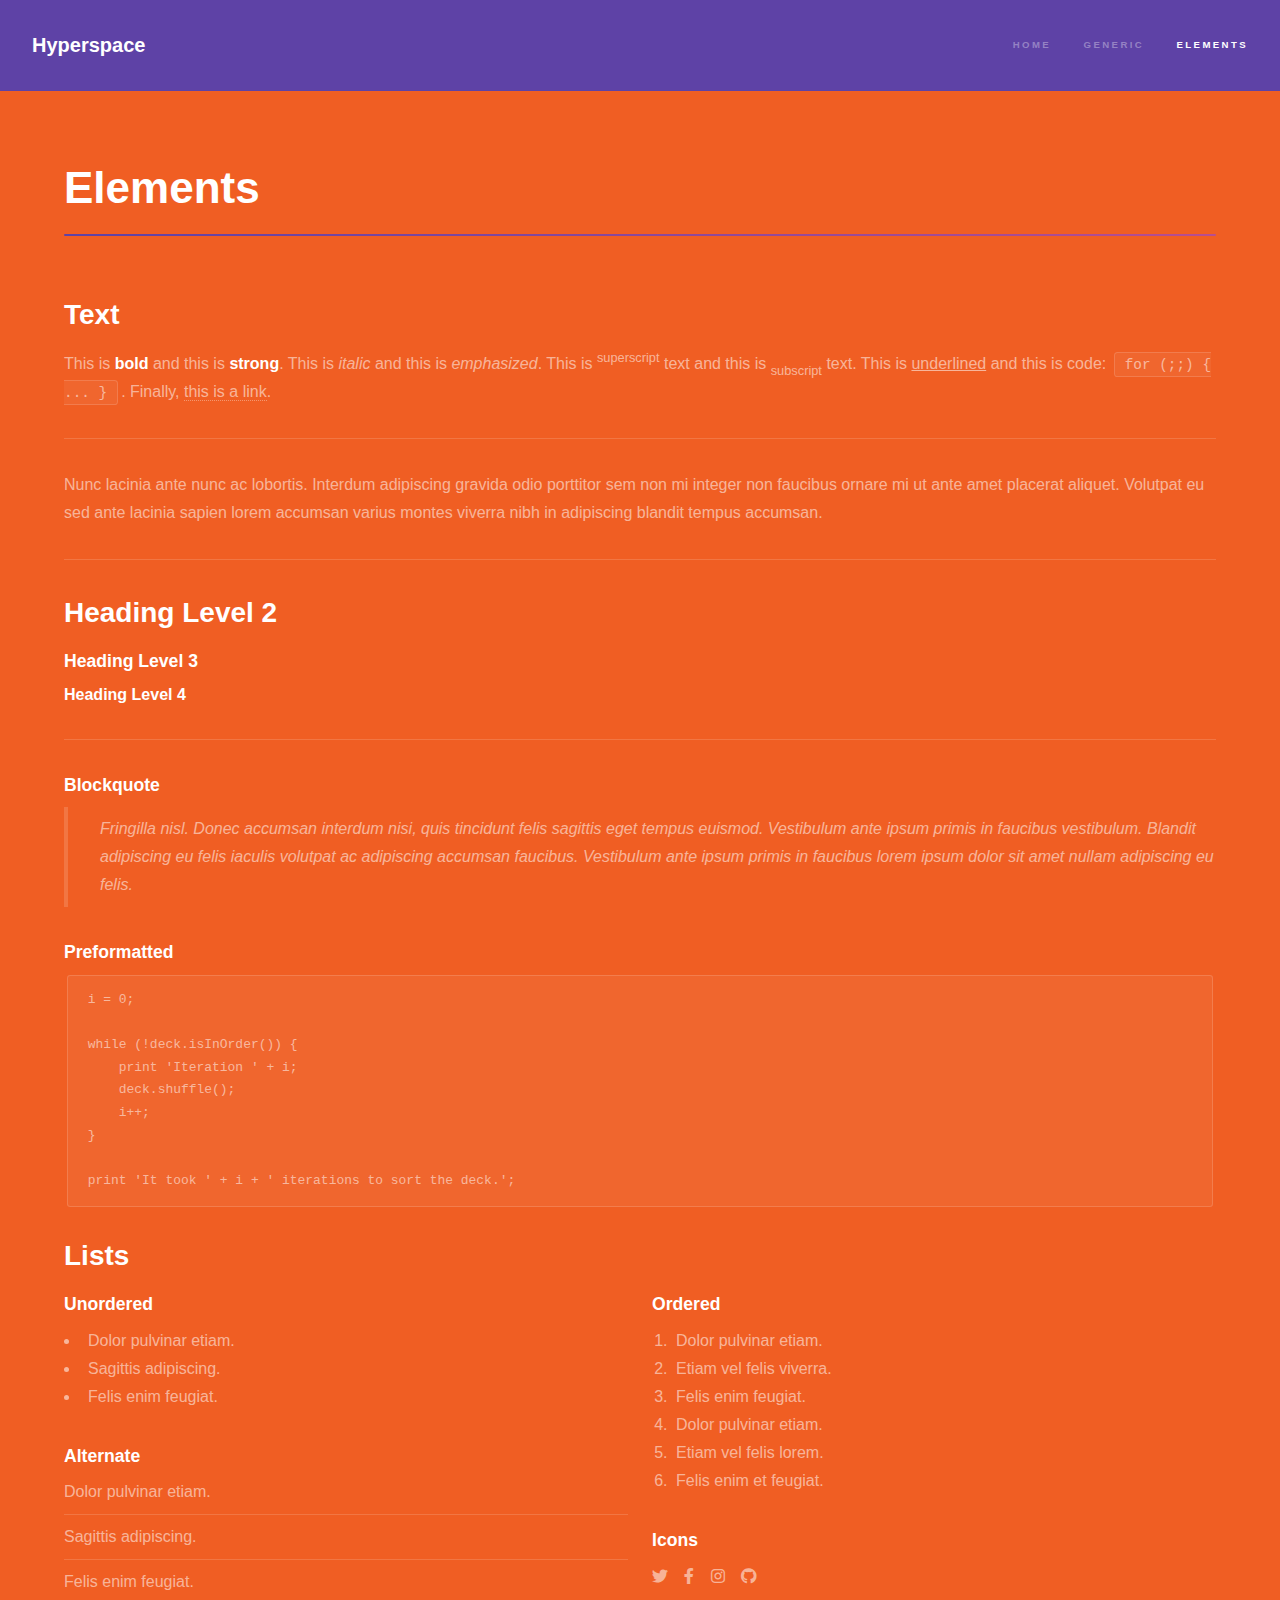
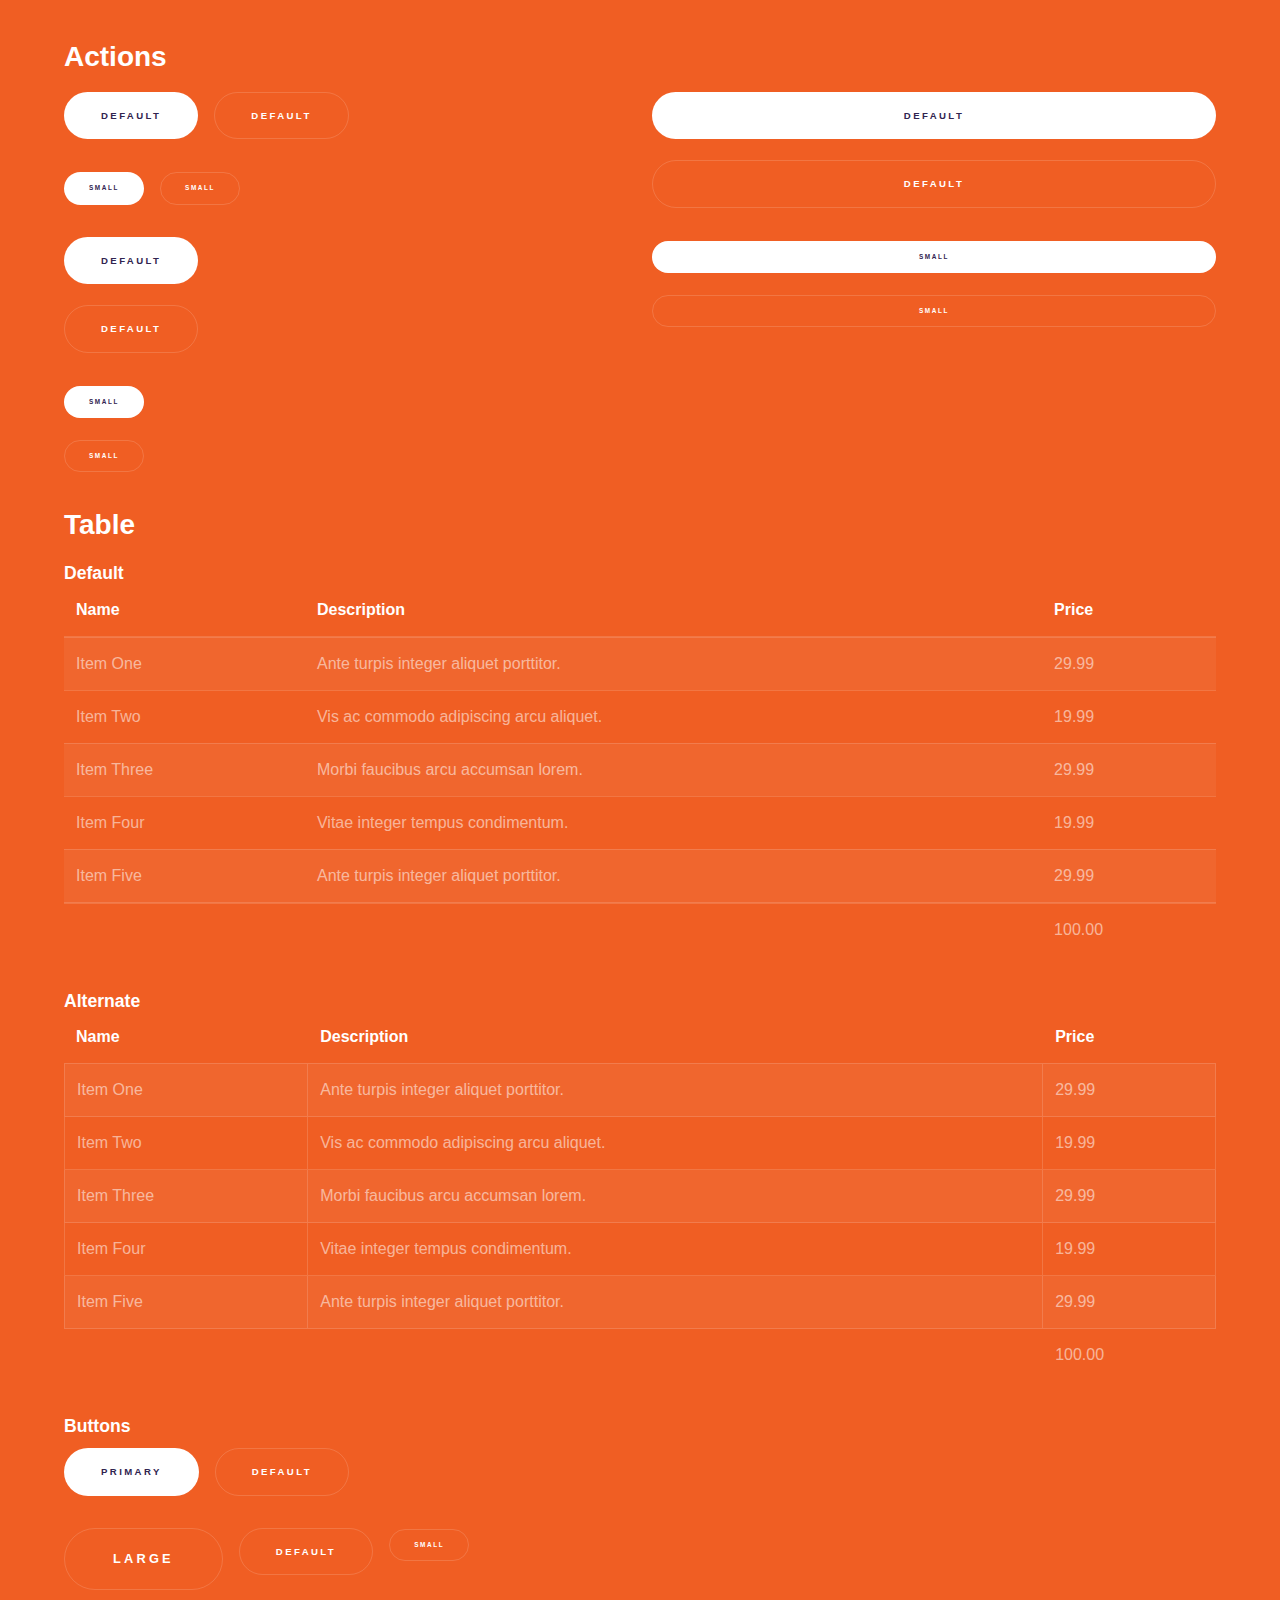
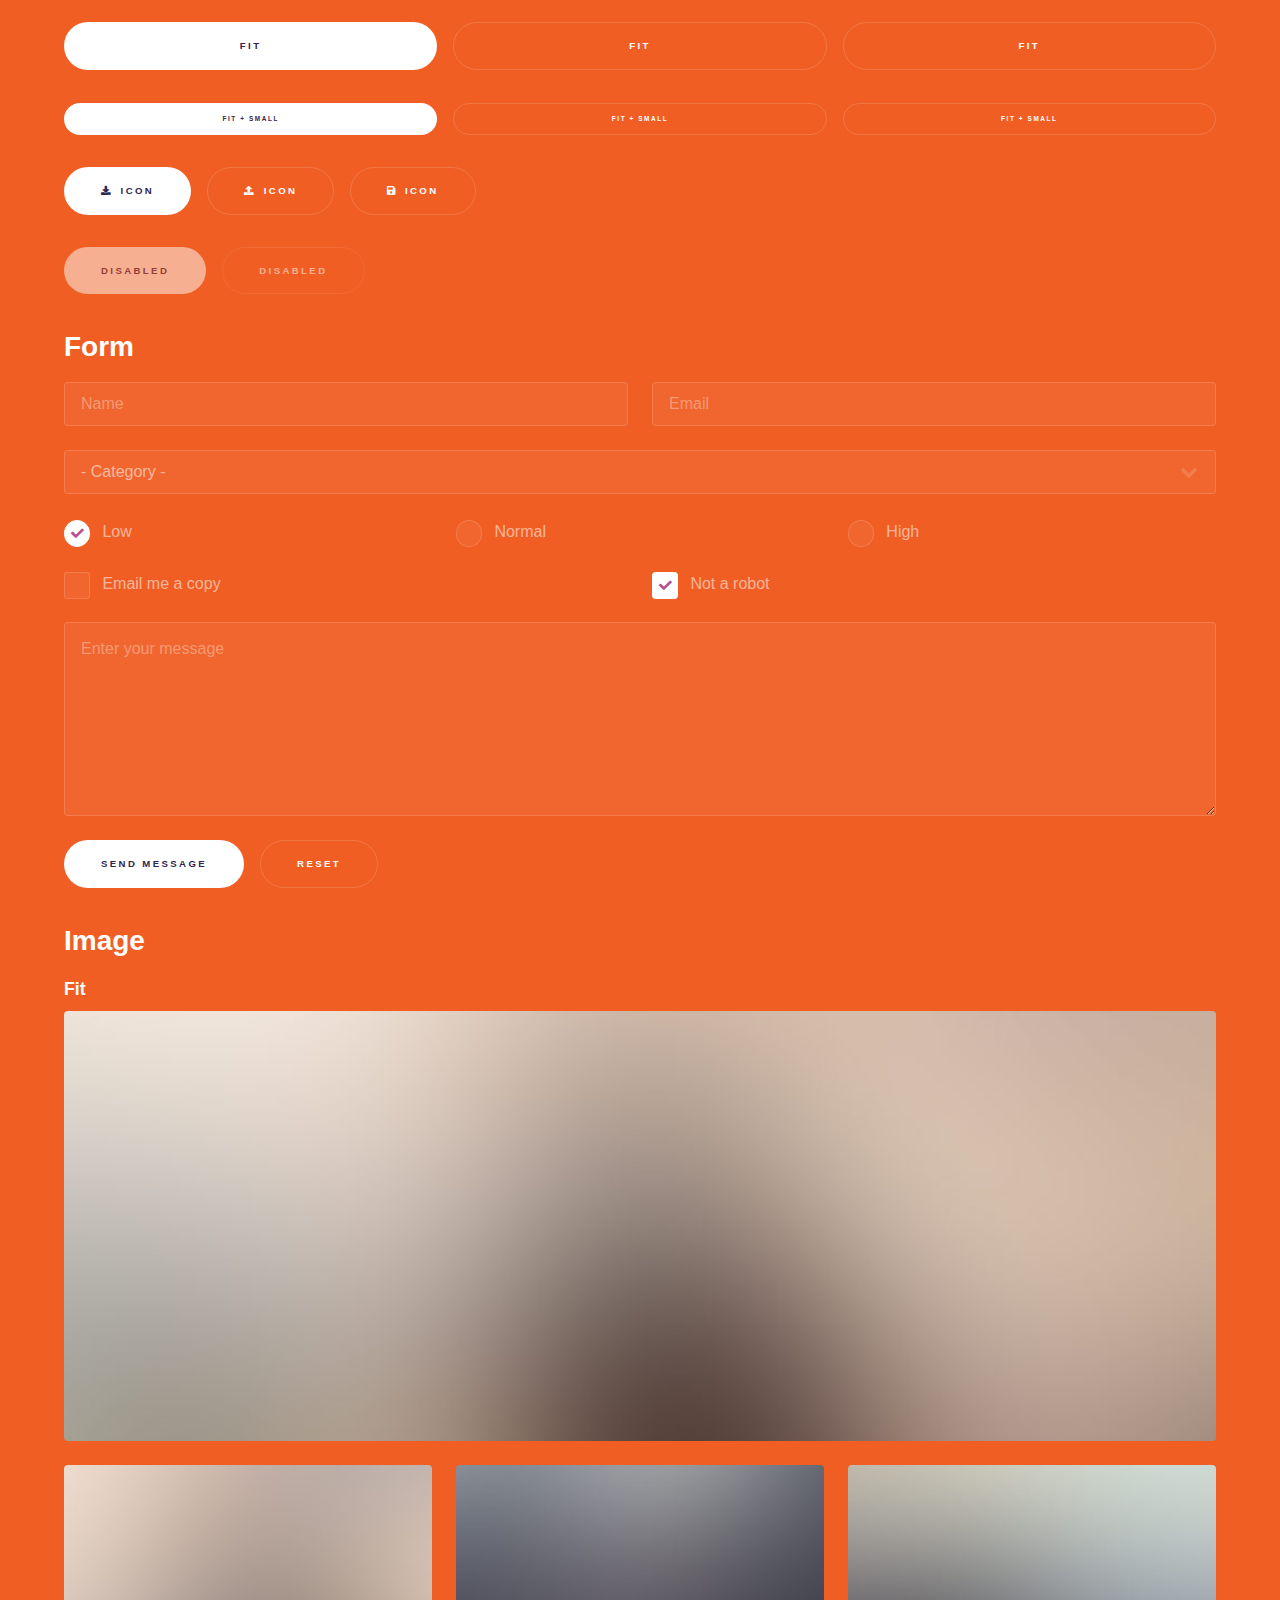
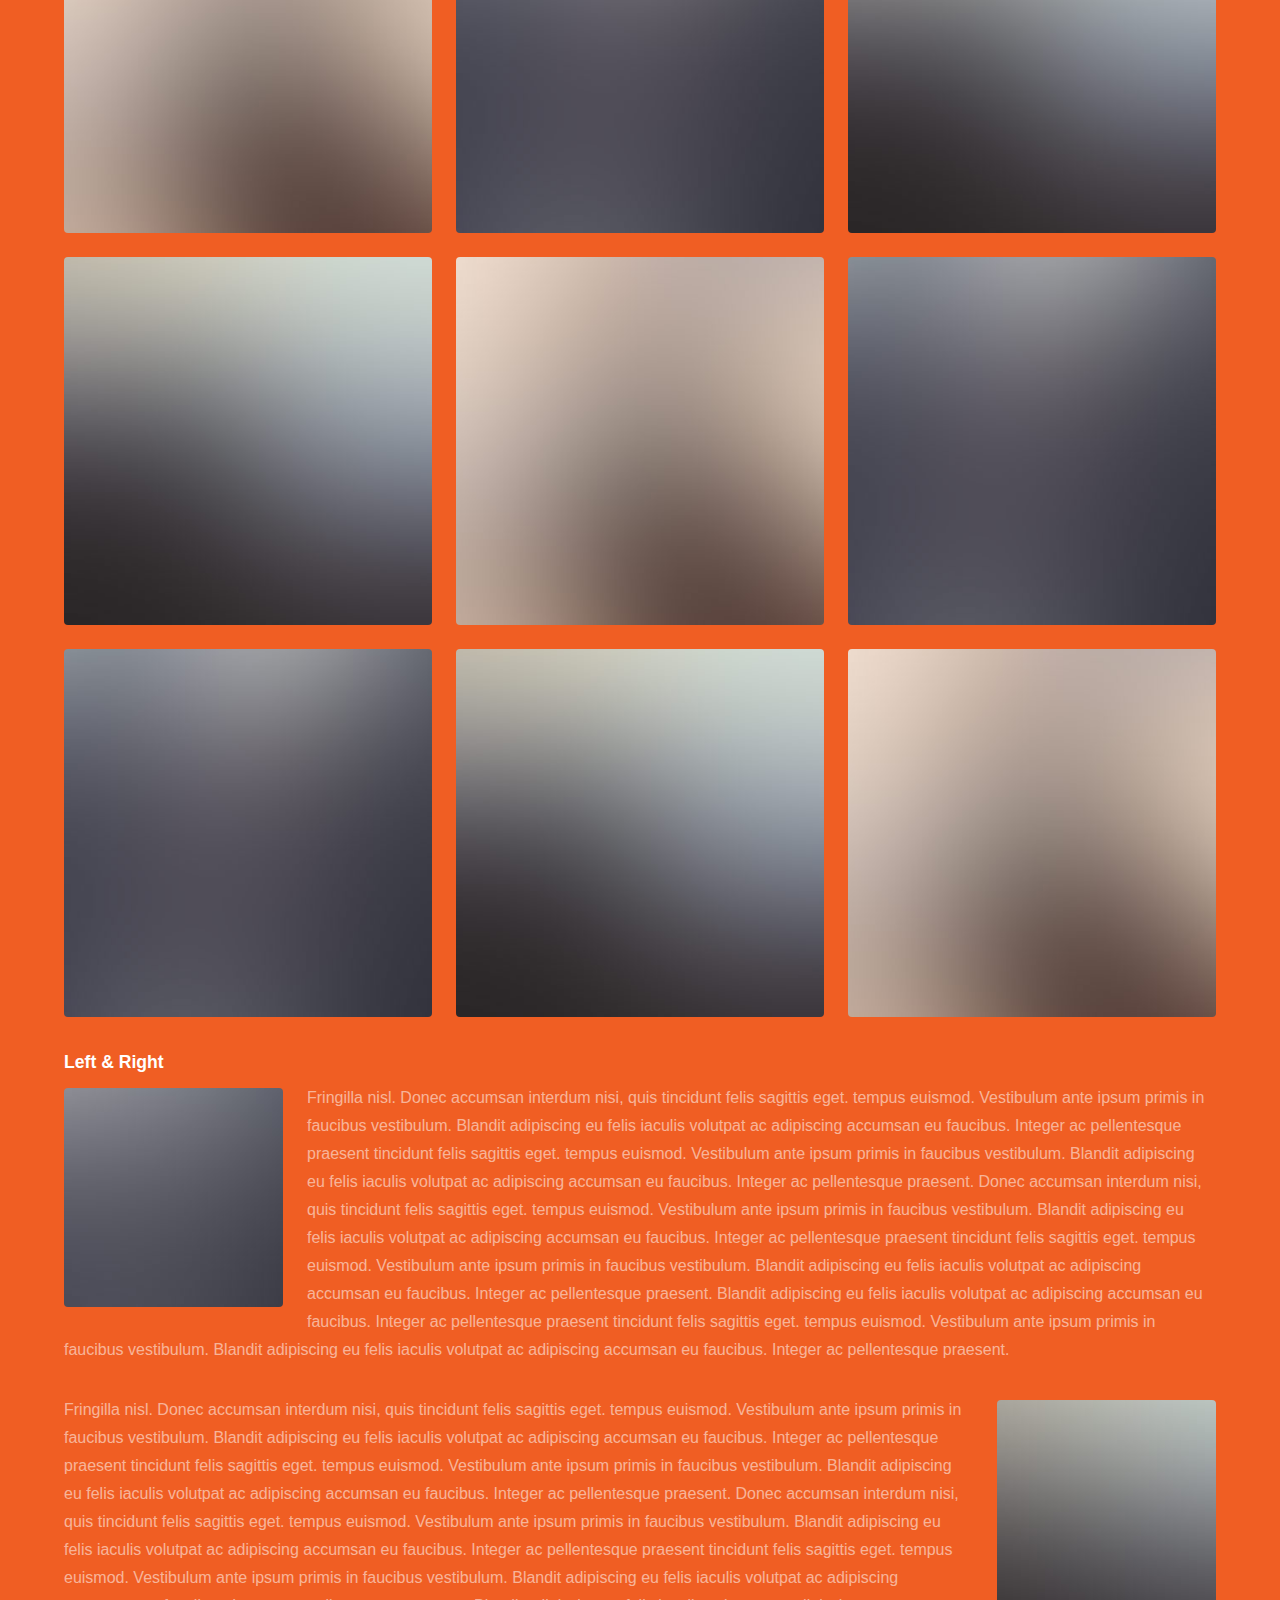
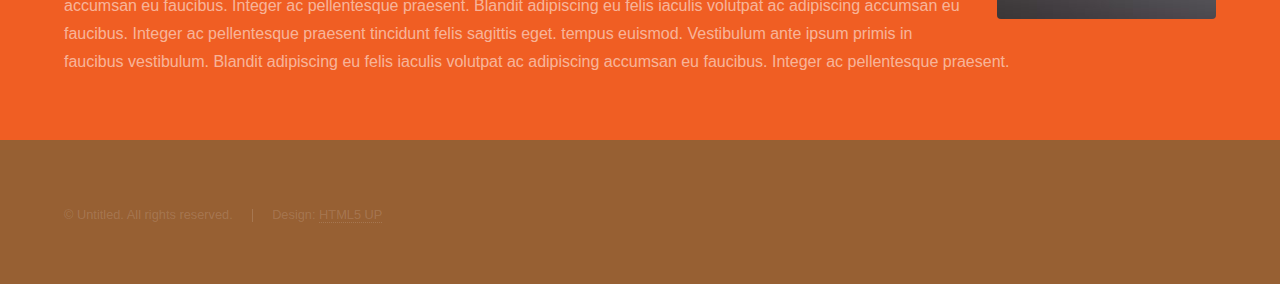
<file: html5up-hyperspace/elements.html>
<!DOCTYPE HTML>
<!--
	Hyperspace by HTML5 UP
	html5up.net | @ajlkn
	Free for personal and commercial use under the CCA 3.0 license (html5up.net/license)
-->
<html>
	<head>
		<title>Elements - Hyperspace by HTML5 UP</title>
		<meta charset="utf-8" />
		<meta name="viewport" content="width=device-width, initial-scale=1, user-scalable=no" />
		<link rel="stylesheet" href="assets/css/main.css" />
		<noscript><link rel="stylesheet" href="assets/css/noscript.css" /></noscript>
	</head>
	<body class="is-preload">

		<!-- Header -->
			<header id="header">
				<a href="index.html" class="title">Hyperspace</a>
				<nav>
					<ul>
						<li><a href="index.html">Home</a></li>
						<li><a href="generic.html">Generic</a></li>
						<li><a href="elements.html"  class="active">Elements</a></li>
					</ul>
				</nav>
			</header>

		<!-- Wrapper -->
			<div id="wrapper">

				<!-- Main -->
					<section id="main" class="wrapper">
						<div class="inner">
							<h1 class="major">Elements</h1>

							<!-- Text -->
								<section>
									<h2>Text</h2>
									<p>This is <b>bold</b> and this is <strong>strong</strong>. This is <i>italic</i> and this is <em>emphasized</em>.
									This is <sup>superscript</sup> text and this is <sub>subscript</sub> text.
									This is <u>underlined</u> and this is code: <code>for (;;) { ... }</code>. Finally, <a href="#">this is a link</a>.</p>
									<hr />
									<p>Nunc lacinia ante nunc ac lobortis. Interdum adipiscing gravida odio porttitor sem non mi integer non faucibus ornare mi ut ante amet placerat aliquet. Volutpat eu sed ante lacinia sapien lorem accumsan varius montes viverra nibh in adipiscing blandit tempus accumsan.</p>
									<hr />
									<h2>Heading Level 2</h2>
									<h3>Heading Level 3</h3>
									<h4>Heading Level 4</h4>
									<hr />
									<h3>Blockquote</h3>
									<blockquote>Fringilla nisl. Donec accumsan interdum nisi, quis tincidunt felis sagittis eget tempus euismod. Vestibulum ante ipsum primis in faucibus vestibulum. Blandit adipiscing eu felis iaculis volutpat ac adipiscing accumsan faucibus. Vestibulum ante ipsum primis in faucibus lorem ipsum dolor sit amet nullam adipiscing eu felis.</blockquote>
									<h3>Preformatted</h3>
									<pre><code>i = 0;

while (!deck.isInOrder()) {
    print 'Iteration ' + i;
    deck.shuffle();
    i++;
}

print 'It took ' + i + ' iterations to sort the deck.';</code></pre>
								</section>

							<!-- Lists -->
								<section>
									<h2>Lists</h2>
									<div class="row">
										<div class="col-6 col-12-medium">
											<h3>Unordered</h3>
											<ul>
												<li>Dolor pulvinar etiam.</li>
												<li>Sagittis adipiscing.</li>
												<li>Felis enim feugiat.</li>
											</ul>
											<h3>Alternate</h3>
											<ul class="alt">
												<li>Dolor pulvinar etiam.</li>
												<li>Sagittis adipiscing.</li>
												<li>Felis enim feugiat.</li>
											</ul>
										</div>
										<div class="col-6 col-12-medium">
											<h3>Ordered</h3>
											<ol>
												<li>Dolor pulvinar etiam.</li>
												<li>Etiam vel felis viverra.</li>
												<li>Felis enim feugiat.</li>
												<li>Dolor pulvinar etiam.</li>
												<li>Etiam vel felis lorem.</li>
												<li>Felis enim et feugiat.</li>
											</ol>
											<h3>Icons</h3>
											<ul class="icons">
												<li><a href="#" class="icon brands fa-twitter"><span class="label">Twitter</span></a></li>
												<li><a href="#" class="icon brands fa-facebook-f"><span class="label">Facebook</span></a></li>
												<li><a href="#" class="icon brands fa-instagram"><span class="label">Instagram</span></a></li>
												<li><a href="#" class="icon brands fa-github"><span class="label">Github</span></a></li>
											</ul>
										</div>
									</div>
									<h2>Actions</h2>
									<div class="row">
										<div class="col-6 col-12-medium">
											<ul class="actions">
												<li><a href="#" class="button primary">Default</a></li>
												<li><a href="#" class="button">Default</a></li>
											</ul>
											<ul class="actions small">
												<li><a href="#" class="button primary small">Small</a></li>
												<li><a href="#" class="button small">Small</a></li>
											</ul>
											<ul class="actions stacked">
												<li><a href="#" class="button primary">Default</a></li>
												<li><a href="#" class="button">Default</a></li>
											</ul>
											<ul class="actions stacked">
												<li><a href="#" class="button primary small">Small</a></li>
												<li><a href="#" class="button small">Small</a></li>
											</ul>
										</div>
										<div class="col-6 col-12-medium">
											<ul class="actions stacked">
												<li><a href="#" class="button primary fit">Default</a></li>
												<li><a href="#" class="button fit">Default</a></li>
											</ul>
											<ul class="actions stacked">
												<li><a href="#" class="button primary small fit">Small</a></li>
												<li><a href="#" class="button small fit">Small</a></li>
											</ul>
										</div>
									</div>
								</section>

							<!-- Table -->
								<section>
									<h2>Table</h2>
									<h3>Default</h3>
									<div class="table-wrapper">
										<table>
											<thead>
												<tr>
													<th>Name</th>
													<th>Description</th>
													<th>Price</th>
												</tr>
											</thead>
											<tbody>
												<tr>
													<td>Item One</td>
													<td>Ante turpis integer aliquet porttitor.</td>
													<td>29.99</td>
												</tr>
												<tr>
													<td>Item Two</td>
													<td>Vis ac commodo adipiscing arcu aliquet.</td>
													<td>19.99</td>
												</tr>
												<tr>
													<td>Item Three</td>
													<td> Morbi faucibus arcu accumsan lorem.</td>
													<td>29.99</td>
												</tr>
												<tr>
													<td>Item Four</td>
													<td>Vitae integer tempus condimentum.</td>
													<td>19.99</td>
												</tr>
												<tr>
													<td>Item Five</td>
													<td>Ante turpis integer aliquet porttitor.</td>
													<td>29.99</td>
												</tr>
											</tbody>
											<tfoot>
												<tr>
													<td colspan="2"></td>
													<td>100.00</td>
												</tr>
											</tfoot>
										</table>
									</div>

									<h3>Alternate</h3>
									<div class="table-wrapper">
										<table class="alt">
											<thead>
												<tr>
													<th>Name</th>
													<th>Description</th>
													<th>Price</th>
												</tr>
											</thead>
											<tbody>
												<tr>
													<td>Item One</td>
													<td>Ante turpis integer aliquet porttitor.</td>
													<td>29.99</td>
												</tr>
												<tr>
													<td>Item Two</td>
													<td>Vis ac commodo adipiscing arcu aliquet.</td>
													<td>19.99</td>
												</tr>
												<tr>
													<td>Item Three</td>
													<td> Morbi faucibus arcu accumsan lorem.</td>
													<td>29.99</td>
												</tr>
												<tr>
													<td>Item Four</td>
													<td>Vitae integer tempus condimentum.</td>
													<td>19.99</td>
												</tr>
												<tr>
													<td>Item Five</td>
													<td>Ante turpis integer aliquet porttitor.</td>
													<td>29.99</td>
												</tr>
											</tbody>
											<tfoot>
												<tr>
													<td colspan="2"></td>
													<td>100.00</td>
												</tr>
											</tfoot>
										</table>
									</div>
								</section>

							<!-- Buttons -->
								<section>
									<h3>Buttons</h3>
									<ul class="actions">
										<li><a href="#" class="button primary">Primary</a></li>
										<li><a href="#" class="button">Default</a></li>
									</ul>
									<ul class="actions">
										<li><a href="#" class="button large">Large</a></li>
										<li><a href="#" class="button">Default</a></li>
										<li><a href="#" class="button small">Small</a></li>
									</ul>
									<ul class="actions fit">
										<li><a href="#" class="button primary fit">Fit</a></li>
										<li><a href="#" class="button fit">Fit</a></li>
										<li><a href="#" class="button fit">Fit</a></li>
									</ul>
									<ul class="actions fit small">
										<li><a href="#" class="button primary fit small">Fit + Small</a></li>
										<li><a href="#" class="button fit small">Fit + Small</a></li>
										<li><a href="#" class="button fit small">Fit + Small</a></li>
									</ul>
									<ul class="actions">
										<li><a href="#" class="button primary icon solid fa-download">Icon</a></li>
										<li><a href="#" class="button icon solid fa-upload">Icon</a></li>
										<li><a href="#" class="button icon solid fa-save">Icon</a></li>
									</ul>
									<ul class="actions">
										<li><span class="button primary disabled">Disabled</span></li>
										<li><span class="button disabled">Disabled</span></li>
									</ul>
								</section>

							<!-- Form -->
								<section>
									<h2>Form</h2>
									<form method="post" action="#">
										<div class="row gtr-uniform">
											<div class="col-6 col-12-xsmall">
												<input type="text" name="demo-name" id="demo-name" value="" placeholder="Name" />
											</div>
											<div class="col-6 col-12-xsmall">
												<input type="email" name="demo-email" id="demo-email" value="" placeholder="Email" />
											</div>
											<div class="col-12">
												<select name="demo-category" id="demo-category">
													<option value="">- Category -</option>
													<option value="1">Manufacturing</option>
													<option value="1">Shipping</option>
													<option value="1">Administration</option>
													<option value="1">Human Resources</option>
												</select>
											</div>
											<div class="col-4 col-12-small">
												<input type="radio" id="demo-priority-low" name="demo-priority" checked>
												<label for="demo-priority-low">Low</label>
											</div>
											<div class="col-4 col-12-small">
												<input type="radio" id="demo-priority-normal" name="demo-priority">
												<label for="demo-priority-normal">Normal</label>
											</div>
											<div class="col-4 col-12-small">
												<input type="radio" id="demo-priority-high" name="demo-priority">
												<label for="demo-priority-high">High</label>
											</div>
											<div class="col-6 col-12-small">
												<input type="checkbox" id="demo-copy" name="demo-copy">
												<label for="demo-copy">Email me a copy</label>
											</div>
											<div class="col-6 col-12-small">
												<input type="checkbox" id="demo-human" name="demo-human" checked>
												<label for="demo-human">Not a robot</label>
											</div>
											<div class="col-12">
												<textarea name="demo-message" id="demo-message" placeholder="Enter your message" rows="6"></textarea>
											</div>
											<div class="col-12">
												<ul class="actions">
													<li><input type="submit" value="Send Message" class="primary" /></li>
													<li><input type="reset" value="Reset" /></li>
												</ul>
											</div>
										</div>
									</form>
								</section>

							<!-- Image -->
								<section>
									<h2>Image</h2>
									<h3>Fit</h3>
									<div class="box alt">
										<div class="row gtr-uniform">
											<div class="col-12"><span class="image fit"><img src="images/pic04.jpg" alt="" /></span></div>
											<div class="col-4"><span class="image fit"><img src="images/pic01.jpg" alt="" /></span></div>
											<div class="col-4"><span class="image fit"><img src="images/pic02.jpg" alt="" /></span></div>
											<div class="col-4"><span class="image fit"><img src="images/pic03.jpg" alt="" /></span></div>
											<div class="col-4"><span class="image fit"><img src="images/pic03.jpg" alt="" /></span></div>
											<div class="col-4"><span class="image fit"><img src="images/pic01.jpg" alt="" /></span></div>
											<div class="col-4"><span class="image fit"><img src="images/pic02.jpg" alt="" /></span></div>
											<div class="col-4"><span class="image fit"><img src="images/pic02.jpg" alt="" /></span></div>
											<div class="col-4"><span class="image fit"><img src="images/pic03.jpg" alt="" /></span></div>
											<div class="col-4"><span class="image fit"><img src="images/pic01.jpg" alt="" /></span></div>
										</div>
									</div>
									<h3>Left &amp; Right</h3>
									<p><span class="image left"><img src="images/pic05.jpg" alt="" /></span>Fringilla nisl. Donec accumsan interdum nisi, quis tincidunt felis sagittis eget. tempus euismod. Vestibulum ante ipsum primis in faucibus vestibulum. Blandit adipiscing eu felis iaculis volutpat ac adipiscing accumsan eu faucibus. Integer ac pellentesque praesent tincidunt felis sagittis eget. tempus euismod. Vestibulum ante ipsum primis in faucibus vestibulum. Blandit adipiscing eu felis iaculis volutpat ac adipiscing accumsan eu faucibus. Integer ac pellentesque praesent. Donec accumsan interdum nisi, quis tincidunt felis sagittis eget. tempus euismod. Vestibulum ante ipsum primis in faucibus vestibulum. Blandit adipiscing eu felis iaculis volutpat ac adipiscing accumsan eu faucibus. Integer ac pellentesque praesent tincidunt felis sagittis eget. tempus euismod. Vestibulum ante ipsum primis in faucibus vestibulum. Blandit adipiscing eu felis iaculis volutpat ac adipiscing accumsan eu faucibus. Integer ac pellentesque praesent. Blandit adipiscing eu felis iaculis volutpat ac adipiscing accumsan eu faucibus. Integer ac pellentesque praesent tincidunt felis sagittis eget. tempus euismod. Vestibulum ante ipsum primis in faucibus vestibulum. Blandit adipiscing eu felis iaculis volutpat ac adipiscing accumsan eu faucibus. Integer ac pellentesque praesent.</p>
									<p><span class="image right"><img src="images/pic06.jpg" alt="" /></span>Fringilla nisl. Donec accumsan interdum nisi, quis tincidunt felis sagittis eget. tempus euismod. Vestibulum ante ipsum primis in faucibus vestibulum. Blandit adipiscing eu felis iaculis volutpat ac adipiscing accumsan eu faucibus. Integer ac pellentesque praesent tincidunt felis sagittis eget. tempus euismod. Vestibulum ante ipsum primis in faucibus vestibulum. Blandit adipiscing eu felis iaculis volutpat ac adipiscing accumsan eu faucibus. Integer ac pellentesque praesent. Donec accumsan interdum nisi, quis tincidunt felis sagittis eget. tempus euismod. Vestibulum ante ipsum primis in faucibus vestibulum. Blandit adipiscing eu felis iaculis volutpat ac adipiscing accumsan eu faucibus. Integer ac pellentesque praesent tincidunt felis sagittis eget. tempus euismod. Vestibulum ante ipsum primis in faucibus vestibulum. Blandit adipiscing eu felis iaculis volutpat ac adipiscing accumsan eu faucibus. Integer ac pellentesque praesent. Blandit adipiscing eu felis iaculis volutpat ac adipiscing accumsan eu faucibus. Integer ac pellentesque praesent tincidunt felis sagittis eget. tempus euismod. Vestibulum ante ipsum primis in faucibus vestibulum. Blandit adipiscing eu felis iaculis volutpat ac adipiscing accumsan eu faucibus. Integer ac pellentesque praesent.</p>
								</section>

						</div>
					</section>

			</div>

		<!-- Footer -->
			<footer id="footer" class="wrapper alt">
				<div class="inner">
					<ul class="menu">
						<li>&copy; Untitled. All rights reserved.</li><li>Design: <a href="http://html5up.net">HTML5 UP</a></li>
					</ul>
				</div>
			</footer>

		<!-- Scripts -->
			<script src="assets/js/jquery.min.js"></script>
			<script src="assets/js/jquery.scrollex.min.js"></script>
			<script src="assets/js/jquery.scrolly.min.js"></script>
			<script src="assets/js/browser.min.js"></script>
			<script src="assets/js/breakpoints.min.js"></script>
			<script src="assets/js/util.js"></script>
			<script src="assets/js/main.js"></script>

	</body>
</html>
</file>
<file: html5up-hyperspace/assets/css/noscript.css>
/*
	Hyperspace by HTML5 UP
	html5up.net | @ajlkn
	Free for personal and commercial use under the CCA 3.0 license (html5up.net/license)
*/

/* Spotlights */

	.spotlights > section > .image:before {
		opacity: 0 !important;
	}

	.spotlights > section > .content > .inner {
		-moz-transform: none !important;
		-webkit-transform: none !important;
		-ms-transform: none !important;
		transform: none !important;
		opacity: 1 !important;
	}

/* Wrapper */

	.wrapper > .inner {
		opacity: 1 !important;
		-moz-transform: none !important;
		-webkit-transform: none !important;
		-ms-transform: none !important;
		transform: none !important;
	}

/* Sidebar */

	#sidebar > .inner {
		opacity: 1 !important;
	}

	#sidebar nav > ul > li {
		-moz-transform: none !important;
		-webkit-transform: none !important;
		-ms-transform: none !important;
		transform: none !important;
		opacity: 1 !important;
	}
</file>
<file: html5up-hyperspace/assets/css/main.css>
@import url(fontawesome-all.min.css);

/*
	Hyperspace by HTML5 UP
	html5up.net | @ajlkn
	Free for personal and commercial use under the CCA 3.0 license (html5up.net/license)
*/

html, body, div, span, applet, object,
iframe, h1, h2, h3, h4, h5, h6, p, blockquote,
pre, a, abbr, acronym, address, big, cite,
code, del, dfn, em, img, ins, kbd, q, s, samp,
small, strike, strong, sub, sup, tt, var, b,
u, i, center, dl, dt, dd, ol, ul, li, fieldset,
form, label, legend, table, caption, tbody,
tfoot, thead, tr, th, td, article, aside,
canvas, details, embed, figure, figcaption,
footer, header, hgroup, menu, nav, output, ruby,
section, summary, time, mark, audio, video {
	margin: 0;
	padding: 0;
	border: 0;
	font-size: 100%;
	font: inherit;
	vertical-align: baseline;}

article, aside, details, figcaption, figure,
footer, header, hgroup, menu, nav, section {
	display: block;}

body {
	line-height: 1;
}

ol, ul {
	list-style: none;
}

blockquote, q {
	quotes: none;
}

	blockquote:before, blockquote:after, q:before, q:after {
		content: '';
		content: none;
	}

table {
	border-collapse: collapse;
	border-spacing: 0;
}

body {
	-webkit-text-size-adjust: none;
}

mark {
	background-color: transparent;
	color: inherit;
}

input::-moz-focus-inner {
	border: 0;
	padding: 0;
}

input, select, textarea {
	-moz-appearance: none;
	-webkit-appearance: none;
	-ms-appearance: none;
	appearance: none;
}

/* Basic */

	@-ms-viewport {
		width: device-width;
	}

	body {
		-ms-overflow-style: scrollbar;
	}

	@media screen and (max-width: 480px) {

		html, body {
			min-width: 320px;
		}

	}

	html {
		box-sizing: border-box;
	}

	*, *:before, *:after {
		box-sizing: inherit;
	}

	body {
		background: #f05e23;
	}

		body.is-preload *, body.is-preload *:before, body.is-preload *:after {
			-moz-animation: none !important;
			-webkit-animation: none !important;
			-ms-animation: none !important;
			animation: none !important;
			-moz-transition: none !important;
			-webkit-transition: none !important;
			-ms-transition: none !important;
			transition: none !important;
		}

/* Type */

	body, input, select, textarea {
		color: rgba(255, 255, 255, 0.55);
		font-family: Arial, Helvetica, sans-serif;
		font-size: 16.5pt;
		font-weight: normal;
		line-height: 1.75;
	}

		@media screen and (max-width: 1680px) {

			body, input, select, textarea {
				font-size: 13pt;
			}

		}

		@media screen and (max-width: 1280px) {

			body, input, select, textarea {
				font-size: 12pt;
			}

		}

		@media screen and (max-width: 360px) {

			body, input, select, textarea {
				font-size: 11pt;
			}

		}

	a {
		-moz-transition: color 0.2s ease, border-bottom-color 0.2s ease;
		-webkit-transition: color 0.2s ease, border-bottom-color 0.2s ease;
		-ms-transition: color 0.2s ease, border-bottom-color 0.2s ease;
		transition: color 0.2s ease, border-bottom-color 0.2s ease;
		border-bottom: dotted 1px rgba(255, 255, 255, 0.35);
		color: inherit;
		text-decoration: none;
	}

		a:hover {
			border-bottom-color: transparent;
			color: #ffffff;
		}

	strong, b {
		color: #ffffff;
		font-weight: bold;
	}

	em, i {
		font-style: italic;
	}

	p {
		margin: 0 0 2em 0;
	}

	h1, h2, h3, h4, h5, h6 {
		color: #ffffff;
		font-weight: bold;
		line-height: 1.5;
		margin: 0 0 0.5em 0;
	}

		h1 a, h2 a, h3 a, h4 a, h5 a, h6 a {
			color: inherit;
			text-decoration: none;
		}

	h1 {
		font-size: 2.75em;
	}

		h1.major {
			margin: 0 0 1.3em 0;
			position: relative;
			padding-bottom: 0.35em;
		}

			h1.major:after {
				background-image: -moz-linear-gradient(to right, #5e42a6, #b74e91);
				background-image: -webkit-linear-gradient(to right, #5e42a6, #b74e91);
				background-image: -ms-linear-gradient(to right, #5e42a6, #b74e91);
				background-image: linear-gradient(to right, #5e42a6, #b74e91);
				-moz-transition: max-width 0.2s ease;
				-webkit-transition: max-width 0.2s ease;
				-ms-transition: max-width 0.2s ease;
				transition: max-width 0.2s ease;
				border-radius: 0.2em;
				bottom: 0;
				content: '';
				height: 0.05em;
				position: absolute;
				right: 0;
				width: 100%;
			}

	h2 {
		font-size: 1.75em;
	}

	h3 {
		font-size: 1.1em;
	}

	h4 {
		font-size: 1em;
	}

	h5 {
		font-size: 0.8em;
	}

	h6 {
		font-size: 0.6em;
	}

	@media screen and (max-width: 736px) {

		h1 {
			font-size: 2em;
		}

		h2 {
			font-size: 1.25em;
		}

		h3 {
			font-size: 1em;
		}

		h4 {
			font-size: 0.8em;
		}

		h5 {
			font-size: 0.6em;
		}

		h6 {
			font-size: 0.6em;
		}

	}

	sub {
		font-size: 0.8em;
		position: relative;
		top: 0.5em;
	}

	sup {
		font-size: 0.8em;
		position: relative;
		top: -0.5em;
	}

	blockquote {
		border-left: solid 4px rgba(255, 255, 255, 0.15);
		font-style: italic;
		margin: 0 0 2em 0;
		padding: 0.5em 0 0.5em 2em;
	}

	code {
		background: rgba(255, 255, 255, 0.05);
		border-radius: 0.25em;
		border: solid 1px rgba(255, 255, 255, 0.15);
		font-family: "Courier New", monospace;
		font-size: 0.9em;
		margin: 0 0.25em;
		padding: 0.25em 0.65em;
	}

	pre {
		-webkit-overflow-scrolling: touch;
		font-family: "Courier New", monospace;
		font-size: 0.9em;
		margin: 0 0 2em 0;
	}

		pre code {
			display: block;
			line-height: 1.75em;
			padding: 1em 1.5em;
			overflow-x: auto;
		}

	hr {
		border: 0;
		border-bottom: solid 1px rgba(255, 255, 255, 0.15);
		margin: 2em 0;
	}

		hr.major {
			margin: 3em 0;
		}

	.align-left {
		text-align: left;
	}

	.align-center {
		text-align: center;
	}

	.align-right {
		text-align: right;
	}

/* Row */

	.row {
		display: flex;
		flex-wrap: wrap;
		box-sizing: border-box;
		align-items: stretch;
	}

		.row > * {
			box-sizing: border-box;
		}

		.row.gtr-uniform > * > :last-child {
			margin-bottom: 0;
		}

		.row.aln-left {
			justify-content: flex-start;
		}

		.row.aln-center {
			justify-content: center;
		}

		.row.aln-right {
			justify-content: flex-end;
		}

		.row.aln-top {
			align-items: flex-start;
		}

		.row.aln-middle {
			align-items: center;
		}

		.row.aln-bottom {
			align-items: flex-end;
		}

		.row > .imp {
			order: -1;
		}

		.row > .col-1 {
			width: 8.33333%;
		}

		.row > .off-1 {
			margin-left: 8.33333%;
		}

		.row > .col-2 {
			width: 16.66667%;
		}

		.row > .off-2 {
			margin-left: 16.66667%;
		}

		.row > .col-3 {
			width: 25%;
		}

		.row > .off-3 {
			margin-left: 25%;
		}

		.row > .col-4 {
			width: 33.33333%;
		}

		.row > .off-4 {
			margin-left: 33.33333%;
		}

		.row > .col-5 {
			width: 41.66667%;
		}

		.row > .off-5 {
			margin-left: 41.66667%;
		}

		.row > .col-6 {
			width: 50%;
		}

		.row > .off-6 {
			margin-left: 50%;
		}

		.row > .col-7 {
			width: 58.33333%;
		}

		.row > .off-7 {
			margin-left: 58.33333%;
		}

		.row > .col-8 {
			width: 66.66667%;
		}

		.row > .off-8 {
			margin-left: 66.66667%;
		}

		.row > .col-9 {
			width: 75%;
		}

		.row > .off-9 {
			margin-left: 75%;
		}

		.row > .col-10 {
			width: 83.33333%;
		}

		.row > .off-10 {
			margin-left: 83.33333%;
		}

		.row > .col-11 {
			width: 91.66667%;
		}

		.row > .off-11 {
			margin-left: 91.66667%;
		}

		.row > .col-12 {
			width: 100%;
		}

		.row > .off-12 {
			margin-left: 100%;
		}

		.row.gtr-0 {
			margin-top: 0;
			margin-left: 0em;
		}

			.row.gtr-0 > * {
				padding: 0 0 0 0em;
			}

			.row.gtr-0.gtr-uniform {
				margin-top: 0em;
			}

				.row.gtr-0.gtr-uniform > * {
					padding-top: 0em;
				}

		.row.gtr-25 {
			margin-top: 0;
			margin-left: -0.375em;
		}

			.row.gtr-25 > * {
				padding: 0 0 0 0.375em;
			}

			.row.gtr-25.gtr-uniform {
				margin-top: -0.375em;
			}

				.row.gtr-25.gtr-uniform > * {
					padding-top: 0.375em;
				}

		.row.gtr-50 {
			margin-top: 0;
			margin-left: -0.75em;
		}

			.row.gtr-50 > * {
				padding: 0 0 0 0.75em;
			}

			.row.gtr-50.gtr-uniform {
				margin-top: -0.75em;
			}

				.row.gtr-50.gtr-uniform > * {
					padding-top: 0.75em;
				}

		.row {
			margin-top: 0;
			margin-left: -1.5em;
		}

			.row > * {
				padding: 0 0 0 1.5em;
			}

			.row.gtr-uniform {
				margin-top: -1.5em;
			}

				.row.gtr-uniform > * {
					padding-top: 1.5em;
				}

		.row.gtr-150 {
			margin-top: 0;
			margin-left: -2.25em;
		}

			.row.gtr-150 > * {
				padding: 0 0 0 2.25em;
			}

			.row.gtr-150.gtr-uniform {
				margin-top: -2.25em;
			}

				.row.gtr-150.gtr-uniform > * {
					padding-top: 2.25em;
				}

		.row.gtr-200 {
			margin-top: 0;
			margin-left: -3em;
		}

			.row.gtr-200 > * {
				padding: 0 0 0 3em;
			}

			.row.gtr-200.gtr-uniform {
				margin-top: -3em;
			}

				.row.gtr-200.gtr-uniform > * {
					padding-top: 3em;
				}

		@media screen and (max-width: 1680px) {

			.row {
				display: flex;
				flex-wrap: wrap;
				box-sizing: border-box;
				align-items: stretch;
			}

				.row > * {
					box-sizing: border-box;
				}

				.row.gtr-uniform > * > :last-child {
					margin-bottom: 0;
				}

				.row.aln-left {
					justify-content: flex-start;
				}

				.row.aln-center {
					justify-content: center;
				}

				.row.aln-right {
					justify-content: flex-end;
				}

				.row.aln-top {
					align-items: flex-start;
				}

				.row.aln-middle {
					align-items: center;
				}

				.row.aln-bottom {
					align-items: flex-end;
				}

				.row > .imp-xlarge {
					order: -1;
				}

				.row > .col-1-xlarge {
					width: 8.33333%;
				}

				.row > .off-1-xlarge {
					margin-left: 8.33333%;
				}

				.row > .col-2-xlarge {
					width: 16.66667%;
				}

				.row > .off-2-xlarge {
					margin-left: 16.66667%;
				}

				.row > .col-3-xlarge {
					width: 25%;
				}

				.row > .off-3-xlarge {
					margin-left: 25%;
				}

				.row > .col-4-xlarge {
					width: 33.33333%;
				}

				.row > .off-4-xlarge {
					margin-left: 33.33333%;
				}

				.row > .col-5-xlarge {
					width: 41.66667%;
				}

				.row > .off-5-xlarge {
					margin-left: 41.66667%;
				}

				.row > .col-6-xlarge {
					width: 50%;
				}

				.row > .off-6-xlarge {
					margin-left: 50%;
				}

				.row > .col-7-xlarge {
					width: 58.33333%;
				}

				.row > .off-7-xlarge {
					margin-left: 58.33333%;
				}

				.row > .col-8-xlarge {
					width: 66.66667%;
				}

				.row > .off-8-xlarge {
					margin-left: 66.66667%;
				}

				.row > .col-9-xlarge {
					width: 75%;
				}

				.row > .off-9-xlarge {
					margin-left: 75%;
				}

				.row > .col-10-xlarge {
					width: 83.33333%;
				}

				.row > .off-10-xlarge {
					margin-left: 83.33333%;
				}

				.row > .col-11-xlarge {
					width: 91.66667%;
				}

				.row > .off-11-xlarge {
					margin-left: 91.66667%;
				}

				.row > .col-12-xlarge {
					width: 100%;
				}

				.row > .off-12-xlarge {
					margin-left: 100%;
				}

				.row.gtr-0 {
					margin-top: 0;
					margin-left: 0em;
				}

					.row.gtr-0 > * {
						padding: 0 0 0 0em;
					}

					.row.gtr-0.gtr-uniform {
						margin-top: 0em;
					}

						.row.gtr-0.gtr-uniform > * {
							padding-top: 0em;
						}

				.row.gtr-25 {
					margin-top: 0;
					margin-left: -0.375em;
				}

					.row.gtr-25 > * {
						padding: 0 0 0 0.375em;
					}

					.row.gtr-25.gtr-uniform {
						margin-top: -0.375em;
					}

						.row.gtr-25.gtr-uniform > * {
							padding-top: 0.375em;
						}

				.row.gtr-50 {
					margin-top: 0;
					margin-left: -0.75em;
				}

					.row.gtr-50 > * {
						padding: 0 0 0 0.75em;
					}

					.row.gtr-50.gtr-uniform {
						margin-top: -0.75em;
					}

						.row.gtr-50.gtr-uniform > * {
							padding-top: 0.75em;
						}

				.row {
					margin-top: 0;
					margin-left: -1.5em;
				}

					.row > * {
						padding: 0 0 0 1.5em;
					}

					.row.gtr-uniform {
						margin-top: -1.5em;
					}

						.row.gtr-uniform > * {
							padding-top: 1.5em;
						}

				.row.gtr-150 {
					margin-top: 0;
					margin-left: -2.25em;
				}

					.row.gtr-150 > * {
						padding: 0 0 0 2.25em;
					}

					.row.gtr-150.gtr-uniform {
						margin-top: -2.25em;
					}

						.row.gtr-150.gtr-uniform > * {
							padding-top: 2.25em;
						}

				.row.gtr-200 {
					margin-top: 0;
					margin-left: -3em;
				}

					.row.gtr-200 > * {
						padding: 0 0 0 3em;
					}

					.row.gtr-200.gtr-uniform {
						margin-top: -3em;
					}

						.row.gtr-200.gtr-uniform > * {
							padding-top: 3em;
						}

		}

		@media screen and (max-width: 1280px) {

			.row {
				display: flex;
				flex-wrap: wrap;
				box-sizing: border-box;
				align-items: stretch;
			}

				.row > * {
					box-sizing: border-box;
				}

				.row.gtr-uniform > * > :last-child {
					margin-bottom: 0;
				}

				.row.aln-left {
					justify-content: flex-start;
				}

				.row.aln-center {
					justify-content: center;
				}

				.row.aln-right {
					justify-content: flex-end;
				}

				.row.aln-top {
					align-items: flex-start;
				}

				.row.aln-middle {
					align-items: center;
				}

				.row.aln-bottom {
					align-items: flex-end;
				}

				.row > .imp-large {
					order: -1;
				}

				.row > .col-1-large {
					width: 8.33333%;
				}

				.row > .off-1-large {
					margin-left: 8.33333%;
				}

				.row > .col-2-large {
					width: 16.66667%;
				}

				.row > .off-2-large {
					margin-left: 16.66667%;
				}

				.row > .col-3-large {
					width: 25%;
				}

				.row > .off-3-large {
					margin-left: 25%;
				}

				.row > .col-4-large {
					width: 33.33333%;
				}

				.row > .off-4-large {
					margin-left: 33.33333%;
				}

				.row > .col-5-large {
					width: 41.66667%;
				}

				.row > .off-5-large {
					margin-left: 41.66667%;
				}

				.row > .col-6-large {
					width: 50%;
				}

				.row > .off-6-large {
					margin-left: 50%;
				}

				.row > .col-7-large {
					width: 58.33333%;
				}

				.row > .off-7-large {
					margin-left: 58.33333%;
				}

				.row > .col-8-large {
					width: 66.66667%;
				}

				.row > .off-8-large {
					margin-left: 66.66667%;
				}

				.row > .col-9-large {
					width: 75%;
				}

				.row > .off-9-large {
					margin-left: 75%;
				}

				.row > .col-10-large {
					width: 83.33333%;
				}

				.row > .off-10-large {
					margin-left: 83.33333%;
				}

				.row > .col-11-large {
					width: 91.66667%;
				}

				.row > .off-11-large {
					margin-left: 91.66667%;
				}

				.row > .col-12-large {
					width: 100%;
				}

				.row > .off-12-large {
					margin-left: 100%;
				}

				.row.gtr-0 {
					margin-top: 0;
					margin-left: 0em;
				}

					.row.gtr-0 > * {
						padding: 0 0 0 0em;
					}

					.row.gtr-0.gtr-uniform {
						margin-top: 0em;
					}

						.row.gtr-0.gtr-uniform > * {
							padding-top: 0em;
						}

				.row.gtr-25 {
					margin-top: 0;
					margin-left: -0.375em;
				}

					.row.gtr-25 > * {
						padding: 0 0 0 0.375em;
					}

					.row.gtr-25.gtr-uniform {
						margin-top: -0.375em;
					}

						.row.gtr-25.gtr-uniform > * {
							padding-top: 0.375em;
						}

				.row.gtr-50 {
					margin-top: 0;
					margin-left: -0.75em;
				}

					.row.gtr-50 > * {
						padding: 0 0 0 0.75em;
					}

					.row.gtr-50.gtr-uniform {
						margin-top: -0.75em;
					}

						.row.gtr-50.gtr-uniform > * {
							padding-top: 0.75em;
						}

				.row {
					margin-top: 0;
					margin-left: -1.5em;
				}

					.row > * {
						padding: 0 0 0 1.5em;
					}

					.row.gtr-uniform {
						margin-top: -1.5em;
					}

						.row.gtr-uniform > * {
							padding-top: 1.5em;
						}

				.row.gtr-150 {
					margin-top: 0;
					margin-left: -2.25em;
				}

					.row.gtr-150 > * {
						padding: 0 0 0 2.25em;
					}

					.row.gtr-150.gtr-uniform {
						margin-top: -2.25em;
					}

						.row.gtr-150.gtr-uniform > * {
							padding-top: 2.25em;
						}

				.row.gtr-200 {
					margin-top: 0;
					margin-left: -3em;
				}

					.row.gtr-200 > * {
						padding: 0 0 0 3em;
					}

					.row.gtr-200.gtr-uniform {
						margin-top: -3em;
					}

						.row.gtr-200.gtr-uniform > * {
							padding-top: 3em;
						}

		}

		@media screen and (max-width: 980px) {

			.row {
				display: flex;
				flex-wrap: wrap;
				box-sizing: border-box;
				align-items: stretch;
			}

				.row > * {
					box-sizing: border-box;
				}

				.row.gtr-uniform > * > :last-child {
					margin-bottom: 0;
				}

				.row.aln-left {
					justify-content: flex-start;
				}

				.row.aln-center {
					justify-content: center;
				}

				.row.aln-right {
					justify-content: flex-end;
				}

				.row.aln-top {
					align-items: flex-start;
				}

				.row.aln-middle {
					align-items: center;
				}

				.row.aln-bottom {
					align-items: flex-end;
				}

				.row > .imp-medium {
					order: -1;
				}

				.row > .col-1-medium {
					width: 8.33333%;
				}

				.row > .off-1-medium {
					margin-left: 8.33333%;
				}

				.row > .col-2-medium {
					width: 16.66667%;
				}

				.row > .off-2-medium {
					margin-left: 16.66667%;
				}

				.row > .col-3-medium {
					width: 25%;
				}

				.row > .off-3-medium {
					margin-left: 25%;
				}

				.row > .col-4-medium {
					width: 33.33333%;
				}

				.row > .off-4-medium {
					margin-left: 33.33333%;
				}

				.row > .col-5-medium {
					width: 41.66667%;
				}

				.row > .off-5-medium {
					margin-left: 41.66667%;
				}

				.row > .col-6-medium {
					width: 50%;
				}

				.row > .off-6-medium {
					margin-left: 50%;
				}

				.row > .col-7-medium {
					width: 58.33333%;
				}

				.row > .off-7-medium {
					margin-left: 58.33333%;
				}

				.row > .col-8-medium {
					width: 66.66667%;
				}

				.row > .off-8-medium {
					margin-left: 66.66667%;
				}

				.row > .col-9-medium {
					width: 75%;
				}

				.row > .off-9-medium {
					margin-left: 75%;
				}

				.row > .col-10-medium {
					width: 83.33333%;
				}

				.row > .off-10-medium {
					margin-left: 83.33333%;
				}

				.row > .col-11-medium {
					width: 91.66667%;
				}

				.row > .off-11-medium {
					margin-left: 91.66667%;
				}

				.row > .col-12-medium {
					width: 100%;
				}

				.row > .off-12-medium {
					margin-left: 100%;
				}

				.row.gtr-0 {
					margin-top: 0;
					margin-left: 0em;
				}

					.row.gtr-0 > * {
						padding: 0 0 0 0em;
					}

					.row.gtr-0.gtr-uniform {
						margin-top: 0em;
					}

						.row.gtr-0.gtr-uniform > * {
							padding-top: 0em;
						}

				.row.gtr-25 {
					margin-top: 0;
					margin-left: -0.375em;
				}

					.row.gtr-25 > * {
						padding: 0 0 0 0.375em;
					}

					.row.gtr-25.gtr-uniform {
						margin-top: -0.375em;
					}

						.row.gtr-25.gtr-uniform > * {
							padding-top: 0.375em;
						}

				.row.gtr-50 {
					margin-top: 0;
					margin-left: -0.75em;
				}

					.row.gtr-50 > * {
						padding: 0 0 0 0.75em;
					}

					.row.gtr-50.gtr-uniform {
						margin-top: -0.75em;
					}

						.row.gtr-50.gtr-uniform > * {
							padding-top: 0.75em;
						}

				.row {
					margin-top: 0;
					margin-left: -1.5em;
				}

					.row > * {
						padding: 0 0 0 1.5em;
					}

					.row.gtr-uniform {
						margin-top: -1.5em;
					}

						.row.gtr-uniform > * {
							padding-top: 1.5em;
						}

				.row.gtr-150 {
					margin-top: 0;
					margin-left: -2.25em;
				}

					.row.gtr-150 > * {
						padding: 0 0 0 2.25em;
					}

					.row.gtr-150.gtr-uniform {
						margin-top: -2.25em;
					}

						.row.gtr-150.gtr-uniform > * {
							padding-top: 2.25em;
						}

				.row.gtr-200 {
					margin-top: 0;
					margin-left: -3em;
				}

					.row.gtr-200 > * {
						padding: 0 0 0 3em;
					}

					.row.gtr-200.gtr-uniform {
						margin-top: -3em;
					}

						.row.gtr-200.gtr-uniform > * {
							padding-top: 3em;
						}

		}

		@media screen and (max-width: 736px) {

			.row {
				display: flex;
				flex-wrap: wrap;
				box-sizing: border-box;
				align-items: stretch;
			}

				.row > * {
					box-sizing: border-box;
				}

				.row.gtr-uniform > * > :last-child {
					margin-bottom: 0;
				}

				.row.aln-left {
					justify-content: flex-start;
				}

				.row.aln-center {
					justify-content: center;
				}

				.row.aln-right {
					justify-content: flex-end;
				}

				.row.aln-top {
					align-items: flex-start;
				}

				.row.aln-middle {
					align-items: center;
				}

				.row.aln-bottom {
					align-items: flex-end;
				}

				.row > .imp-small {
					order: -1;
				}

				.row > .col-1-small {
					width: 8.33333%;
				}

				.row > .off-1-small {
					margin-left: 8.33333%;
				}

				.row > .col-2-small {
					width: 16.66667%;
				}

				.row > .off-2-small {
					margin-left: 16.66667%;
				}

				.row > .col-3-small {
					width: 25%;
				}

				.row > .off-3-small {
					margin-left: 25%;
				}

				.row > .col-4-small {
					width: 33.33333%;
				}

				.row > .off-4-small {
					margin-left: 33.33333%;
				}

				.row > .col-5-small {
					width: 41.66667%;
				}

				.row > .off-5-small {
					margin-left: 41.66667%;
				}

				.row > .col-6-small {
					width: 50%;
				}

				.row > .off-6-small {
					margin-left: 50%;
				}

				.row > .col-7-small {
					width: 58.33333%;
				}

				.row > .off-7-small {
					margin-left: 58.33333%;
				}

				.row > .col-8-small {
					width: 66.66667%;
				}

				.row > .off-8-small {
					margin-left: 66.66667%;
				}

				.row > .col-9-small {
					width: 75%;
				}

				.row > .off-9-small {
					margin-left: 75%;
				}

				.row > .col-10-small {
					width: 83.33333%;
				}

				.row > .off-10-small {
					margin-left: 83.33333%;
				}

				.row > .col-11-small {
					width: 91.66667%;
				}

				.row > .off-11-small {
					margin-left: 91.66667%;
				}

				.row > .col-12-small {
					width: 100%;
				}

				.row > .off-12-small {
					margin-left: 100%;
				}

				.row.gtr-0 {
					margin-top: 0;
					margin-left: 0em;
				}

					.row.gtr-0 > * {
						padding: 0 0 0 0em;
					}

					.row.gtr-0.gtr-uniform {
						margin-top: 0em;
					}

						.row.gtr-0.gtr-uniform > * {
							padding-top: 0em;
						}

				.row.gtr-25 {
					margin-top: 0;
					margin-left: -0.375em;
				}

					.row.gtr-25 > * {
						padding: 0 0 0 0.375em;
					}

					.row.gtr-25.gtr-uniform {
						margin-top: -0.375em;
					}

						.row.gtr-25.gtr-uniform > * {
							padding-top: 0.375em;
						}

				.row.gtr-50 {
					margin-top: 0;
					margin-left: -0.75em;
				}

					.row.gtr-50 > * {
						padding: 0 0 0 0.75em;
					}

					.row.gtr-50.gtr-uniform {
						margin-top: -0.75em;
					}

						.row.gtr-50.gtr-uniform > * {
							padding-top: 0.75em;
						}

				.row {
					margin-top: 0;
					margin-left: -1.5em;
				}

					.row > * {
						padding: 0 0 0 1.5em;
					}

					.row.gtr-uniform {
						margin-top: -1.5em;
					}

						.row.gtr-uniform > * {
							padding-top: 1.5em;
						}

				.row.gtr-150 {
					margin-top: 0;
					margin-left: -2.25em;
				}

					.row.gtr-150 > * {
						padding: 0 0 0 2.25em;
					}

					.row.gtr-150.gtr-uniform {
						margin-top: -2.25em;
					}

						.row.gtr-150.gtr-uniform > * {
							padding-top: 2.25em;
						}

				.row.gtr-200 {
					margin-top: 0;
					margin-left: -3em;
				}

					.row.gtr-200 > * {
						padding: 0 0 0 3em;
					}

					.row.gtr-200.gtr-uniform {
						margin-top: -3em;
					}

						.row.gtr-200.gtr-uniform > * {
							padding-top: 3em;
						}

		}

		@media screen and (max-width: 480px) {

			.row {
				display: flex;
				flex-wrap: wrap;
				box-sizing: border-box;
				align-items: stretch;
			}

				.row > * {
					box-sizing: border-box;
				}

				.row.gtr-uniform > * > :last-child {
					margin-bottom: 0;
				}

				.row.aln-left {
					justify-content: flex-start;
				}

				.row.aln-center {
					justify-content: center;
				}

				.row.aln-right {
					justify-content: flex-end;
				}

				.row.aln-top {
					align-items: flex-start;
				}

				.row.aln-middle {
					align-items: center;
				}

				.row.aln-bottom {
					align-items: flex-end;
				}

				.row > .imp-xsmall {
					order: -1;
				}

				.row > .col-1-xsmall {
					width: 8.33333%;
				}

				.row > .off-1-xsmall {
					margin-left: 8.33333%;
				}

				.row > .col-2-xsmall {
					width: 16.66667%;
				}

				.row > .off-2-xsmall {
					margin-left: 16.66667%;
				}

				.row > .col-3-xsmall {
					width: 25%;
				}

				.row > .off-3-xsmall {
					margin-left: 25%;
				}

				.row > .col-4-xsmall {
					width: 33.33333%;
				}

				.row > .off-4-xsmall {
					margin-left: 33.33333%;
				}

				.row > .col-5-xsmall {
					width: 41.66667%;
				}

				.row > .off-5-xsmall {
					margin-left: 41.66667%;
				}

				.row > .col-6-xsmall {
					width: 50%;
				}

				.row > .off-6-xsmall {
					margin-left: 50%;
				}

				.row > .col-7-xsmall {
					width: 58.33333%;
				}

				.row > .off-7-xsmall {
					margin-left: 58.33333%;
				}

				.row > .col-8-xsmall {
					width: 66.66667%;
				}

				.row > .off-8-xsmall {
					margin-left: 66.66667%;
				}

				.row > .col-9-xsmall {
					width: 75%;
				}

				.row > .off-9-xsmall {
					margin-left: 75%;
				}

				.row > .col-10-xsmall {
					width: 83.33333%;
				}

				.row > .off-10-xsmall {
					margin-left: 83.33333%;
				}

				.row > .col-11-xsmall {
					width: 91.66667%;
				}

				.row > .off-11-xsmall {
					margin-left: 91.66667%;
				}

				.row > .col-12-xsmall {
					width: 100%;
				}

				.row > .off-12-xsmall {
					margin-left: 100%;
				}

				.row.gtr-0 {
					margin-top: 0;
					margin-left: 0em;
				}

					.row.gtr-0 > * {
						padding: 0 0 0 0em;
					}

					.row.gtr-0.gtr-uniform {
						margin-top: 0em;
					}

						.row.gtr-0.gtr-uniform > * {
							padding-top: 0em;
						}

				.row.gtr-25 {
					margin-top: 0;
					margin-left: -0.375em;
				}

					.row.gtr-25 > * {
						padding: 0 0 0 0.375em;
					}

					.row.gtr-25.gtr-uniform {
						margin-top: -0.375em;
					}

						.row.gtr-25.gtr-uniform > * {
							padding-top: 0.375em;
						}

				.row.gtr-50 {
					margin-top: 0;
					margin-left: -0.75em;
				}

					.row.gtr-50 > * {
						padding: 0 0 0 0.75em;
					}

					.row.gtr-50.gtr-uniform {
						margin-top: -0.75em;
					}

						.row.gtr-50.gtr-uniform > * {
							padding-top: 0.75em;
						}

				.row {
					margin-top: 0;
					margin-left: -1.5em;
				}

					.row > * {
						padding: 0 0 0 1.5em;
					}

					.row.gtr-uniform {
						margin-top: -1.5em;
					}

						.row.gtr-uniform > * {
							padding-top: 1.5em;
						}

				.row.gtr-150 {
					margin-top: 0;
					margin-left: -2.25em;
				}

					.row.gtr-150 > * {
						padding: 0 0 0 2.25em;
					}

					.row.gtr-150.gtr-uniform {
						margin-top: -2.25em;
					}

						.row.gtr-150.gtr-uniform > * {
							padding-top: 2.25em;
						}

				.row.gtr-200 {
					margin-top: 0;
					margin-left: -3em;
				}

					.row.gtr-200 > * {
						padding: 0 0 0 3em;
					}

					.row.gtr-200.gtr-uniform {
						margin-top: -3em;
					}

						.row.gtr-200.gtr-uniform > * {
							padding-top: 3em;
						}

		}

/* Box */

	.box {
		border-radius: 0.25em;
		border: solid 1px rgba(255, 255, 255, 0.15);
		margin-bottom: 2em;
		padding: 1.5em;
	}

		.box > :last-child,
		.box > :last-child > :last-child,
		.box > :last-child > :last-child > :last-child {
			margin-bottom: 0;
		}

		.box.alt {
			border: 0;
			border-radius: 0;
			padding: 0;
		}

/* Button */

	input[type="submit"],
	input[type="reset"],
	input[type="button"],
	button,
	.button {
		-moz-appearance: none;
		-webkit-appearance: none;
		-ms-appearance: none;
		appearance: none;
		-moz-transition: border-color 0.2s ease;
		-webkit-transition: border-color 0.2s ease;
		-ms-transition: border-color 0.2s ease;
		transition: border-color 0.2s ease;
		background-color: transparent;
		border: solid 1px !important;
		border-color: rgba(255, 255, 255, 0.15) !important;
		border-radius: 3em;
		color: #ffffff !important;
		cursor: pointer;
		display: inline-block;
		font-size: 0.6em;
		font-weight: bold;
		height: calc(4.75em + 2px);
		letter-spacing: 0.25em;
		line-height: 4.75em;
		outline: 0;
		padding: 0 3.75em;
		position: relative;
		text-align: center;
		text-decoration: none;
		text-transform: uppercase;
		white-space: nowrap;
	}

		input[type="submit"]:after,
		input[type="reset"]:after,
		input[type="button"]:after,
		button:after,
		.button:after {
			-moz-transform: scale(0.25);
			-webkit-transform: scale(0.25);
			-ms-transform: scale(0.25);
			transform: scale(0.25);
			pointer-events: none;
			-moz-transition: opacity 0.2s ease, -moz-transform 0.2s ease;
			-webkit-transition: opacity 0.2s ease, -webkit-transform 0.2s ease;
			-ms-transition: opacity 0.2s ease, -ms-transform 0.2s ease;
			transition: opacity 0.2s ease, transform 0.2s ease;
			background: #ffffff;
			border-radius: 3em;
			content: '';
			height: 100%;
			left: 0;
			opacity: 0;
			position: absolute;
			top: 0;
			width: 100%;
		}

		input[type="submit"].icon:before,
		input[type="reset"].icon:before,
		input[type="button"].icon:before,
		button.icon:before,
		.button.icon:before {
			margin-right: 0.75em;
		}

		input[type="submit"].fit,
		input[type="reset"].fit,
		input[type="button"].fit,
		button.fit,
		.button.fit {
			width: 100%;
		}

		input[type="submit"].small,
		input[type="reset"].small,
		input[type="button"].small,
		button.small,
		.button.small {
			font-size: 0.4em;
		}

		input[type="submit"].large,
		input[type="reset"].large,
		input[type="button"].large,
		button.large,
		.button.large {
			font-size: 0.8em;
		}

		input[type="submit"].primary,
		input[type="reset"].primary,
		input[type="button"].primary,
		button.primary,
		.button.primary {
			background-color: #ffffff;
			color: #312450 !important;
		}

			input[type="submit"].primary:after,
			input[type="reset"].primary:after,
			input[type="button"].primary:after,
			button.primary:after,
			.button.primary:after {
				display: none;
			}

		input[type="submit"].disabled, input[type="submit"]:disabled,
		input[type="reset"].disabled,
		input[type="reset"]:disabled,
		input[type="button"].disabled,
		input[type="button"]:disabled,
		button.disabled,
		button:disabled,
		.button.disabled,
		.button:disabled {
			cursor: default;
			opacity: 0.5;
			pointer-events: none;
		}

		input[type="submit"]:hover,
		input[type="reset"]:hover,
		input[type="button"]:hover,
		button:hover,
		.button:hover {
			border-color: rgba(255, 255, 255, 0.55) !important;
		}

			input[type="submit"]:hover:after,
			input[type="reset"]:hover:after,
			input[type="button"]:hover:after,
			button:hover:after,
			.button:hover:after {
				opacity: 0.05;
				-moz-transform: scale(1);
				-webkit-transform: scale(1);
				-ms-transform: scale(1);
				transform: scale(1);
			}

			input[type="submit"]:hover:active,
			input[type="reset"]:hover:active,
			input[type="button"]:hover:active,
			button:hover:active,
			.button:hover:active {
				border-color: #ffffff !important;
			}

				input[type="submit"]:hover:active:after,
				input[type="reset"]:hover:active:after,
				input[type="button"]:hover:active:after,
				button:hover:active:after,
				.button:hover:active:after {
					opacity: 0.1;
				}

/* Features */

	.features {
		display: -moz-flex;
		display: -webkit-flex;
		display: -ms-flex;
		display: flex;
		-moz-flex-wrap: wrap;
		-webkit-flex-wrap: wrap;
		-ms-flex-wrap: wrap;
		flex-wrap: wrap;
		border-radius: 0.25em;
		border: solid 1px rgba(255, 255, 255, 0.15);
		background: rgba(255, 255, 255, 0.05);
		margin: 0 0 2em 0;
	}

		.features section {
			padding: 3.5em 3em 1em 7em ;
			width: 50%;
			border-top: solid 1px rgba(255, 255, 255, 0.15);
			position: relative;
		}

			.features section:nth-child(-n + 2) {
				border-top-width: 0;
			}

			.features section:nth-child(2n) {
				border-left: solid 1px rgba(255, 255, 255, 0.15);
			}

			.features section .icon {
				-moz-transition: opacity 0.5s ease, -moz-transform 0.5s ease;
				-webkit-transition: opacity 0.5s ease, -webkit-transform 0.5s ease;
				-ms-transition: opacity 0.5s ease, -ms-transform 0.5s ease;
				transition: opacity 0.5s ease, transform 0.5s ease;
				-moz-transition-delay: 1s;
				-webkit-transition-delay: 1s;
				-ms-transition-delay: 1s;
				transition-delay: 1s;
				-moz-transform: scale(1);
				-webkit-transform: scale(1);
				-ms-transform: scale(1);
				transform: scale(1);
				position: absolute;
				left: 3em;
				top: 3em;
				opacity: 1;
			}

			.features section:nth-child(1) .icon {
				-moz-transition-delay: 0.15s;
				-webkit-transition-delay: 0.15s;
				-ms-transition-delay: 0.15s;
				transition-delay: 0.15s;
			}

			.features section:nth-child(2) .icon {
				-moz-transition-delay: 0.3s;
				-webkit-transition-delay: 0.3s;
				-ms-transition-delay: 0.3s;
				transition-delay: 0.3s;
			}

			.features section:nth-child(3) .icon {
				-moz-transition-delay: 0.45s;
				-webkit-transition-delay: 0.45s;
				-ms-transition-delay: 0.45s;
				transition-delay: 0.45s;
			}

			.features section:nth-child(4) .icon {
				-moz-transition-delay: 0.6s;
				-webkit-transition-delay: 0.6s;
				-ms-transition-delay: 0.6s;
				transition-delay: 0.6s;
			}

			.features section:nth-child(5) .icon {
				-moz-transition-delay: 0.75s;
				-webkit-transition-delay: 0.75s;
				-ms-transition-delay: 0.75s;
				transition-delay: 0.75s;
			}

			.features section:nth-child(6) .icon {
				-moz-transition-delay: 0.9s;
				-webkit-transition-delay: 0.9s;
				-ms-transition-delay: 0.9s;
				transition-delay: 0.9s;
			}

			.features section:nth-child(7) .icon {
				-moz-transition-delay: 1.05s;
				-webkit-transition-delay: 1.05s;
				-ms-transition-delay: 1.05s;
				transition-delay: 1.05s;
			}

			.features section:nth-child(8) .icon {
				-moz-transition-delay: 1.2s;
				-webkit-transition-delay: 1.2s;
				-ms-transition-delay: 1.2s;
				transition-delay: 1.2s;
			}

			.features section:nth-child(9) .icon {
				-moz-transition-delay: 1.35s;
				-webkit-transition-delay: 1.35s;
				-ms-transition-delay: 1.35s;
				transition-delay: 1.35s;
			}

			.features section:nth-child(10) .icon {
				-moz-transition-delay: 1.5s;
				-webkit-transition-delay: 1.5s;
				-ms-transition-delay: 1.5s;
				transition-delay: 1.5s;
			}

			.features section:nth-child(11) .icon {
				-moz-transition-delay: 1.65s;
				-webkit-transition-delay: 1.65s;
				-ms-transition-delay: 1.65s;
				transition-delay: 1.65s;
			}

			.features section:nth-child(12) .icon {
				-moz-transition-delay: 1.8s;
				-webkit-transition-delay: 1.8s;
				-ms-transition-delay: 1.8s;
				transition-delay: 1.8s;
			}

			.features section:nth-child(13) .icon {
				-moz-transition-delay: 1.95s;
				-webkit-transition-delay: 1.95s;
				-ms-transition-delay: 1.95s;
				transition-delay: 1.95s;
			}

			.features section:nth-child(14) .icon {
				-moz-transition-delay: 2.1s;
				-webkit-transition-delay: 2.1s;
				-ms-transition-delay: 2.1s;
				transition-delay: 2.1s;
			}

			.features section:nth-child(15) .icon {
				-moz-transition-delay: 2.25s;
				-webkit-transition-delay: 2.25s;
				-ms-transition-delay: 2.25s;
				transition-delay: 2.25s;
			}

			.features section:nth-child(16) .icon {
				-moz-transition-delay: 2.4s;
				-webkit-transition-delay: 2.4s;
				-ms-transition-delay: 2.4s;
				transition-delay: 2.4s;
			}

			.features section:nth-child(17) .icon {
				-moz-transition-delay: 2.55s;
				-webkit-transition-delay: 2.55s;
				-ms-transition-delay: 2.55s;
				transition-delay: 2.55s;
			}

			.features section:nth-child(18) .icon {
				-moz-transition-delay: 2.7s;
				-webkit-transition-delay: 2.7s;
				-ms-transition-delay: 2.7s;
				transition-delay: 2.7s;
			}

			.features section:nth-child(19) .icon {
				-moz-transition-delay: 2.85s;
				-webkit-transition-delay: 2.85s;
				-ms-transition-delay: 2.85s;
				transition-delay: 2.85s;
			}

			.features section:nth-child(20) .icon {
				-moz-transition-delay: 3s;
				-webkit-transition-delay: 3s;
				-ms-transition-delay: 3s;
				transition-delay: 3s;
			}

		.features.inactive section .icon {
			-moz-transform: scale(0.5);
			-webkit-transform: scale(0.5);
			-ms-transform: scale(0.5);
			transform: scale(0.5);
			opacity: 0;
		}

		@media screen and (max-width: 980px) {

			.features {
				display: block;
			}

				.features section {
					border-top-width: 1px !important;
					border-left-width: 0 !important;
					width: 100%;
				}

					.features section:first-child {
						border-top-width: 0 !important;
					}

		}

		@media screen and (max-width: 736px) {

			.features section {
				padding: 2.5em 1.5em 0.1em 5.5em ;
			}

				.features section .icon {
					left: 1.5em;
					top: 2em;
				}

		}

		@media screen and (max-width: 480px) {

			.features section {
				padding: 2em 1.5em 0.1em 1.5em ;
			}

				.features section .icon {
					left: 0;
					position: relative;
					top: 0;
				}

		}

/* Form */

	form {
		margin: 0 0 2em 0;
	}

		form > :last-child {
			margin-bottom: 0;
		}

		form > .fields {
			display: -moz-flex;
			display: -webkit-flex;
			display: -ms-flex;
			display: flex;
			-moz-flex-wrap: wrap;
			-webkit-flex-wrap: wrap;
			-ms-flex-wrap: wrap;
			flex-wrap: wrap;
			width: calc(100% + 3em);
			margin: -1.5em 0 2em -1.5em;
		}

			form > .fields > .field {
				-moz-flex-grow: 0;
				-webkit-flex-grow: 0;
				-ms-flex-grow: 0;
				flex-grow: 0;
				-moz-flex-shrink: 0;
				-webkit-flex-shrink: 0;
				-ms-flex-shrink: 0;
				flex-shrink: 0;
				padding: 1.5em 0 0 1.5em;
				width: calc(100% - 1.5em);
			}

				form > .fields > .field.half {
					width: calc(50% - 0.75em);
				}

				form > .fields > .field.third {
					width: calc(100%/3 - 0.5em);
				}

				form > .fields > .field.quarter {
					width: calc(25% - 0.375em);
				}

		@media screen and (max-width: 480px) {

			form > .fields {
				width: calc(100% + 3em);
				margin: -1.5em 0 2em -1.5em;
			}

				form > .fields > .field {
					padding: 1.5em 0 0 1.5em;
					width: calc(100% - 1.5em);
				}

					form > .fields > .field.half {
						width: calc(100% - 1.5em);
					}

					form > .fields > .field.third {
						width: calc(100% - 1.5em);
					}

					form > .fields > .field.quarter {
						width: calc(100% - 1.5em);
					}

		}

	label {
		color: #ffffff;
		font-weight: bold;
		line-height: 1.5;
		margin: 0 0 0.7em 0;
		display: block;
		font-size: 1.1em;
	}

	input[type="text"],
	input[type="password"],
	input[type="email"],
	input[type="tel"],
	select,
	textarea {
		-moz-appearance: none;
		-webkit-appearance: none;
		-ms-appearance: none;
		appearance: none;
		background: rgba(255, 255, 255, 0.05);
		border-radius: 0.25em;
		border: none;
		border: solid 1px rgba(255, 255, 255, 0.15);
		color: inherit;
		display: block;
		outline: 0;
		padding: 0 1em;
		text-decoration: none;
		width: 100%;
	}

		input[type="text"]:invalid,
		input[type="password"]:invalid,
		input[type="email"]:invalid,
		input[type="tel"]:invalid,
		select:invalid,
		textarea:invalid {
			box-shadow: none;
		}

		input[type="text"]:focus,
		input[type="password"]:focus,
		input[type="email"]:focus,
		input[type="tel"]:focus,
		select:focus,
		textarea:focus {
			border-color: #ffffff;
			box-shadow: 0 0 0 1px #ffffff;
		}

	select {
		background-image: url("data:image/svg+xml;charset=utf8,%3Csvg xmlns='http://www.w3.org/2000/svg' width='40' height='40' preserveAspectRatio='none' viewBox='0 0 40 40'%3E%3Cpath d='M9.4,12.3l10.4,10.4l10.4-10.4c0.2-0.2,0.5-0.4,0.9-0.4c0.3,0,0.6,0.1,0.9,0.4l3.3,3.3c0.2,0.2,0.4,0.5,0.4,0.9 c0,0.4-0.1,0.6-0.4,0.9L20.7,31.9c-0.2,0.2-0.5,0.4-0.9,0.4c-0.3,0-0.6-0.1-0.9-0.4L4.3,17.3c-0.2-0.2-0.4-0.5-0.4-0.9 c0-0.4,0.1-0.6,0.4-0.9l3.3-3.3c0.2-0.2,0.5-0.4,0.9-0.4S9.1,12.1,9.4,12.3z' fill='rgba(255, 255, 255, 0.15)' /%3E%3C/svg%3E");
		background-size: 1.25rem;
		background-repeat: no-repeat;
		background-position: calc(100% - 1rem) center;
		height: 2.75em;
		padding-right: 2.75em;
		text-overflow: ellipsis;
	}

		select option {
			color: #ffffff;
			background: #312450;
		}

		select:focus::-ms-value {
			background-color: transparent;
		}

		select::-ms-expand {
			display: none;
		}

	input[type="text"],
	input[type="password"],
	input[type="email"],
	select {
		height: 2.75em;
	}

	textarea {
		padding: 0.75em 1em;
	}

		body.is-ie textarea {
			min-height: 10em;
		}

	input[type="checkbox"],
	input[type="radio"] {
		-moz-appearance: none;
		-webkit-appearance: none;
		-ms-appearance: none;
		appearance: none;
		display: block;
		float: left;
		margin-right: -2em;
		opacity: 0;
		width: 1em;
		z-index: -1;
	}

		input[type="checkbox"] + label,
		input[type="radio"] + label {
			text-decoration: none;
			color: rgba(255, 255, 255, 0.55);
			cursor: pointer;
			display: inline-block;
			font-size: 1em;
			font-weight: normal;
			padding-left: 2.4em;
			padding-right: 0.75em;
			position: relative;
		}

			input[type="checkbox"] + label:before,
			input[type="radio"] + label:before {
				-moz-osx-font-smoothing: grayscale;
				-webkit-font-smoothing: antialiased;
				display: inline-block;
				font-style: normal;
				font-variant: normal;
				text-rendering: auto;
				line-height: 1;
				text-transform: none !important;
				font-family: 'Font Awesome 5 Free';
				font-weight: 900;
			}

			input[type="checkbox"] + label:before,
			input[type="radio"] + label:before {
				background: rgba(255, 255, 255, 0.05);
				border-radius: 0.25em;
				border: solid 1px rgba(255, 255, 255, 0.15);
				content: '';
				display: inline-block;
				font-size: 0.8em;
				height: 2.0625em;
				left: 0;
				line-height: 2.0625em;
				position: absolute;
				text-align: center;
				top: 0;
				width: 2.0625em;
			}

		input[type="checkbox"]:checked + label:before,
		input[type="radio"]:checked + label:before {
			background: #ffffff;
			border-color: #ffffff;
			color: #b74e91;
			content: '\f00c';
		}

		input[type="checkbox"]:focus + label:before,
		input[type="radio"]:focus + label:before {
			border-color: #ffffff;
			box-shadow: 0 0 0 1px #ffffff;
		}

	input[type="checkbox"] + label:before {
		border-radius: 0.25em;
	}

	input[type="radio"] + label:before {
		border-radius: 100%;
	}

	::-webkit-input-placeholder {
		color: rgba(255, 255, 255, 0.35) !important;
		opacity: 1.0;
	}

	:-moz-placeholder {
		color: rgba(255, 255, 255, 0.35) !important;
		opacity: 1.0;
	}

	::-moz-placeholder {
		color: rgba(255, 255, 255, 0.35) !important;
		opacity: 1.0;
	}

	:-ms-input-placeholder {
		color: rgba(255, 255, 255, 0.35) !important;
		opacity: 1.0;
	}

/* Icon */

	.icon {
		text-decoration: none;
		border-bottom: none;
		position: relative;
	}

		.icon:before {
			-moz-osx-font-smoothing: grayscale;
			-webkit-font-smoothing: antialiased;
			display: inline-block;
			font-style: normal;
			font-variant: normal;
			text-rendering: auto;
			line-height: 1;
			text-transform: none !important;
			font-family: 'Font Awesome 5 Free';
			font-weight: 400;
		}

		.icon > .label {
			display: none;
		}

		.icon:before {
			line-height: inherit;
		}

		.icon.solid:before {
			font-weight: 900;
		}

		.icon.brands:before {
			font-family: 'Font Awesome 5 Brands';
		}

		.icon.major {
			width: 2.5em;
			height: 2.5em;
			display: block;
			background: #ffffff;
			border-radius: 100%;
			color: #f05e23;
			text-align: center;
			line-height: 2.5em;
			margin: 0 0 1.3em 0;
		}

			.icon.major:before {
				font-size: 1.25em;
			}

				.wrapper.style1 .icon.major:before {
					color: #f05e23;
				}

				.wrapper.style1-alt .icon.major:before {
					color: #f05e23;
				}

				.wrapper.style2 .icon.major:before {
					color: #f05e23;
				}

				.wrapper.style2-alt .icon.major:before {
					color: #f05e23;
				}

				.wrapper.style3 .icon.major:before {
					color: #f05e23;
				}

				.wrapper.style3-alt .icon.major:before {
					color: #f05e23;
				}

/* Image */

	.image {
		border-radius: 0.25em;
		border: 0;
		display: inline-block;
		position: relative;
	}

		.image img {
			border-radius: 0.25em;
			display: block;
		}

		.image.left, .image.right {
			max-width: 40%;
		}

			.image.left img, .image.right img {
				width: 100%;
			}

		.image.left {
			float: left;
			margin: 0 1.5em 1em 0;
			top: 0.25em;
		}

		.image.right {
			float: right;
			margin: 0 0 1em 1.5em;
			top: 0.25em;
		}

		.image.fit {
			display: block;
			margin: 0 0 2em 0;
			width: 100%;
		}

			.image.fit img {
				width: 100%;
			}

		.image.main {
			display: block;
			margin: 0 0 3em 0;
			width: 100%;
		}

			.image.main img {
				width: 100%;
			}

/* List */

	ol {
		list-style: decimal;
		margin: 0 0 2em 0;
		padding-left: 1.25em;
	}

		ol li {
			padding-left: 0.25em;
		}

	ul {
		list-style: disc;
		margin: 0 0 2em 0;
		padding-left: 1em;
	}

		ul li {
			padding-left: 0.5em;
		}

		ul.alt {
			list-style: none;
			padding-left: 0;
		}

			ul.alt li {
				border-top: solid 1px rgba(255, 255, 255, 0.15);
				padding: 0.5em 0;
			}

				ul.alt li:first-child {
					border-top: 0;
					padding-top: 0;
				}

	dl {
		margin: 0 0 2em 0;
	}

		dl dt {
			display: block;
			font-weight: bold;
			margin: 0 0 1em 0;
		}

		dl dd {
			margin-left: 2em;
		}

/* Actions */

	ul.actions {
		display: -moz-flex;
		display: -webkit-flex;
		display: -ms-flex;
		display: flex;
		cursor: default;
		list-style: none;
		margin-left: -1em;
		padding-left: 0;
	}

		ul.actions li {
			padding: 0 0 0 1em;
			vertical-align: middle;
		}

		ul.actions.special {
			-moz-justify-content: center;
			-webkit-justify-content: center;
			-ms-justify-content: center;
			justify-content: center;
			width: 100%;
			margin-left: 0;
		}

			ul.actions.special li:first-child {
				padding-left: 0;
			}

		ul.actions.stacked {
			-moz-flex-direction: column;
			-webkit-flex-direction: column;
			-ms-flex-direction: column;
			flex-direction: column;
			margin-left: 0;
		}

			ul.actions.stacked li {
				padding: 1.3em 0 0 0;
			}

				ul.actions.stacked li:first-child {
					padding-top: 0;
				}

		ul.actions.fit {
			width: calc(100% + 1em);
		}

			ul.actions.fit li {
				-moz-flex-grow: 1;
				-webkit-flex-grow: 1;
				-ms-flex-grow: 1;
				flex-grow: 1;
				-moz-flex-shrink: 1;
				-webkit-flex-shrink: 1;
				-ms-flex-shrink: 1;
				flex-shrink: 1;
				width: 100%;
			}

				ul.actions.fit li > * {
					width: 100%;
				}

			ul.actions.fit.stacked {
				width: 100%;
			}

		@media screen and (max-width: 480px) {

			ul.actions:not(.fixed) {
				-moz-flex-direction: column;
				-webkit-flex-direction: column;
				-ms-flex-direction: column;
				flex-direction: column;
				margin-left: 0;
				width: 100% !important;
			}

				ul.actions:not(.fixed) li {
					-moz-flex-grow: 1;
					-webkit-flex-grow: 1;
					-ms-flex-grow: 1;
					flex-grow: 1;
					-moz-flex-shrink: 1;
					-webkit-flex-shrink: 1;
					-ms-flex-shrink: 1;
					flex-shrink: 1;
					padding: 1em 0 0 0;
					text-align: center;
					width: 100%;
				}

					ul.actions:not(.fixed) li > * {
						width: 100%;
					}

					ul.actions:not(.fixed) li:first-child {
						padding-top: 0;
					}

					ul.actions:not(.fixed) li input[type="submit"],
					ul.actions:not(.fixed) li input[type="reset"],
					ul.actions:not(.fixed) li input[type="button"],
					ul.actions:not(.fixed) li button,
					ul.actions:not(.fixed) li .button {
						width: 100%;
					}

						ul.actions:not(.fixed) li input[type="submit"].icon:before,
						ul.actions:not(.fixed) li input[type="reset"].icon:before,
						ul.actions:not(.fixed) li input[type="button"].icon:before,
						ul.actions:not(.fixed) li button.icon:before,
						ul.actions:not(.fixed) li .button.icon:before {
							margin-left: -0.5rem;
						}

		}

/* Contact */

	ul.contact {
		list-style: none;
		padding: 0;
	}

		ul.contact > li {
			padding: 0;
			margin: 1.5em 0 0 0;
		}

			ul.contact > li:first-child {
				margin-top: 0;
			}

/* Icons */

	ul.icons {
		cursor: default;
		list-style: none;
		padding-left: 0;
	}

		ul.icons li {
			display: inline-block;
			padding: 0 0.75em 0 0;
		}

			ul.icons li:last-child {
				padding-right: 0;
			}

			ul.icons li > a, ul.icons li > span {
				border: 0;
			}

				ul.icons li > a .label, ul.icons li > span .label {
					display: none;
				}

/* Menu */

	ul.menu {
		list-style: none;
		padding: 0;
	}

		ul.menu > li {
			border-left: solid 1px rgba(255, 255, 255, 0.15);
			display: inline-block;
			line-height: 1;
			margin-left: 1.5em;
			padding: 0 0 0 1.5em;
		}

			ul.menu > li:first-child {
				border-left: 0;
				margin: 0;
				padding-left: 0;
			}

		@media screen and (max-width: 480px) {

			ul.menu > li {
				border-left: 0;
				display: block;
				line-height: inherit;
				margin: 0.5em 0 0 0;
				padding-left: 0;
			}

		}

/* Section/Article */

	section.special, article.special {
		text-align: center;
	}

	header p {
		color: rgba(255, 255, 255, 0.35);
		position: relative;
		margin: 0 0 1.5em 0;
	}

	header h2 + p {
		font-size: 1.25em;
		margin-top: -1em;
		line-height: 1.5em;
	}

	header h3 + p {
		font-size: 1.1em;
		margin-top: -0.8em;
		line-height: 1.5em;
	}

	header h4 + p,
	header h5 + p,
	header h6 + p {
		font-size: 0.9em;
		margin-top: -0.6em;
		line-height: 1.5em;
	}

/* Split */

	.split {
		display: -moz-flex;
		display: -webkit-flex;
		display: -ms-flex;
		display: flex;
	}

		.split > * {
			width: calc(50% - 2.5em);
		}

		.split > :nth-child(2n - 1) {
			padding-right: 2.5em;
			border-right: solid 1px rgba(255, 255, 255, 0.15);
		}

		.split > :nth-child(2n) {
			padding-left: 2.5em;
		}

		.split.style1 > :nth-child(2n - 1) {
			width: calc(66.66666% - 2.5em);
		}

		.split.style1 > :nth-child(2n) {
			width: calc(33.33333% - 2.5em);
		}

		@media screen and (max-width: 1680px) {

			.split > * {
				width: calc(50% - 2em);
			}

			.split > :nth-child(2n - 1) {
				padding-right: 2em;
			}

			.split > :nth-child(2n) {
				padding-left: 2em;
			}

			.split.style1 > :nth-child(2n - 1) {
				width: calc(66.66666% - 2em);
			}

			.split.style1 > :nth-child(2n) {
				width: calc(33.33333% - 2em);
			}

		}

		@media screen and (max-width: 980px) {

			.split {
				display: block;
			}

				.split > * {
					border-top: solid 1px rgba(255, 255, 255, 0.15);
					margin: 4em 0 0 0;
					padding: 4em 0 0 0;
					width: 100% !important;
				}

				.split > :nth-child(2n - 1) {
					border-right: 0;
					padding-right: 0;
				}

				.split > :nth-child(2n) {
					padding-left: 0;
				}

				.split > :first-child {
					border-top: 0;
					margin-top: 0;
					padding-top: 0;
				}

		}

		@media screen and (max-width: 736px) {

			.split > * {
				margin: 3em 0 0 0;
				padding: 3em 0 0 0;
			}

		}

/* Spotlights */

	.spotlights > section {
		display: -moz-flex;
		display: -webkit-flex;
		display: -ms-flex;
		display: flex;
		-moz-flex-direction: row;
		-webkit-flex-direction: row;
		-ms-flex-direction: row;
		flex-direction: row;
		min-height: 22.5em;
	}

		body.is-ie .spotlights > section {
			min-height: 0;
		}

		.spotlights > section > .image {
			background-position: center center;
			background-size: cover;
			border-radius: 0;
			display: block;
			position: relative;
			width: 25em;
		}

			.spotlights > section > .image img {
				border-radius: 0;
				display: block;
			}

			.spotlights > section > .image:before {
				-moz-transition: opacity 1s ease;
				-webkit-transition: opacity 1s ease;
				-ms-transition: opacity 1s ease;
				transition: opacity 1s ease;
				background: #9ADDF8;
				content: '';
				display: block;
				height: 100%;
				left: 0;
				opacity: 0;
				position: absolute;
				top: 0;
				width: 100%;
			}

		.spotlights > section > .content {
			padding: 4em 5em 2em 5em ;
			display: -moz-flex;
			display: -webkit-flex;
			display: -ms-flex;
			display: flex;
			-moz-flex-direction: column;
			-webkit-flex-direction: column;
			-ms-flex-direction: column;
			flex-direction: column;
			-moz-justify-content: center;
			-webkit-justify-content: center;
			-ms-justify-content: center;
			justify-content: center;
			width: 50em;
			-ms-flex: 1;
		}

			.spotlights > section > .content > .inner {
				-moz-transform: translateX(0) translateY(0);
				-webkit-transform: translateX(0) translateY(0);
				-ms-transform: translateX(0) translateY(0);
				transform: translateX(0) translateY(0);
				-moz-transition: opacity 1s ease, -moz-transform 1s ease;
				-webkit-transition: opacity 1s ease, -webkit-transform 1s ease;
				-ms-transition: opacity 1s ease, -ms-transform 1s ease;
				transition: opacity 1s ease, transform 1s ease;
				opacity: 1;
			}

		.spotlights > section:nth-child(2) {
			background-color: rgba(0, 0, 0, 0.05);
		}

		.spotlights > section:nth-child(3) {
			background-color: rgba(0, 0, 0, 0.1);
		}

		.spotlights > section.inactive > .image:before,
		body.is-preload .spotlights > section > .image:before {
			opacity: 1;
		}

		.spotlights > section.inactive > .content > .inner,
		body.is-preload .spotlights > section > .content > .inner {
			-moz-transform: translateX(-1em);
			-webkit-transform: translateX(-1em);
			-ms-transform: translateX(-1em);
			transform: translateX(-1em);
			opacity: 0;
		}

		@media screen and (max-width: 1680px) {

			.spotlights > section > .content {
				padding: 4em 4em 2em 4em ;
			}

		}

		@media screen and (max-width: 980px) {

			.spotlights > section {
				display: block;
			}

				.spotlights > section > .image {
					width: 100%;
					height: 50vh;
				}

				.spotlights > section > .content {
					width: 100%;
				}

				.spotlights > section.inactive > .content > .inner,
				body.is-preload .spotlights > section > .content > .inner {
					-moz-transform: translateY(1em);
					-webkit-transform: translateY(1em);
					-ms-transform: translateY(1em);
					transform: translateY(1em);
				}

		}

		@media screen and (max-width: 736px) {

			.spotlights > section > .image {
				height: 50vh;
				min-height: 15em;
			}

			.spotlights > section > .content {
				padding: 3em 2em 1em 2em ;
			}

		}

/* Table */

	.table-wrapper {
		-webkit-overflow-scrolling: touch;
		overflow-x: auto;
	}

	table {
		margin: 0 0 2em 0;
		width: 100%;
	}

		table tbody tr {
			border: solid 1px rgba(255, 255, 255, 0.15);
			border-left: 0;
			border-right: 0;
		}

			table tbody tr:nth-child(2n + 1) {
				background-color: rgba(255, 255, 255, 0.05);
			}

		table td {
			padding: 0.75em 0.75em;
		}

		table th {
			color: #ffffff;
			font-size: 1em;
			font-weight: bold;
			padding: 0 0.75em 0.75em 0.75em;
			text-align: left;
		}

		table thead {
			border-bottom: solid 2px rgba(255, 255, 255, 0.15);
		}

		table tfoot {
			border-top: solid 2px rgba(255, 255, 255, 0.15);
		}

		table.alt {
			border-collapse: separate;
		}

			table.alt tbody tr td {
				border: solid 1px rgba(255, 255, 255, 0.15);
				border-left-width: 0;
				border-top-width: 0;
			}

				table.alt tbody tr td:first-child {
					border-left-width: 1px;
				}

			table.alt tbody tr:first-child td {
				border-top-width: 1px;
			}

			table.alt thead {
				border-bottom: 0;
			}

			table.alt tfoot {
				border-top: 0;
			}

/* Wrapper */

	.wrapper {
		position: relative;
	}

		.wrapper > .inner {
			padding: 5em 5em 3em 5em ;
			max-width: 100%;
			width: 75em;
		}

			@media screen and (max-width: 1680px) {

				.wrapper > .inner {
					padding: 4em 4em 2em 4em ;
				}

			}

			@media screen and (max-width: 1280px) {

				.wrapper > .inner {
					width: 100%;
				}

			}

			@media screen and (max-width: 736px) {

				.wrapper > .inner {
					padding: 3em 2em 1em 2em ;
				}

			}

		.wrapper.alt {
			background-color: #976033;
		}

		.wrapper.style1 {
			background-color: #F05E23;
		}

		.wrapper.style1-alt {
			background-color: #c5844e;
		}

		.wrapper.style2 {
			background-color: #f06523;
		}

		.wrapper.style2-alt {
			background-color: #c5844e;
		}

		.wrapper.style3 {
			background-color: #F06C23;
		}

		.wrapper.style3-alt {
			background-color: #F79862;
		}

		.wrapper.fullscreen {
			display: -moz-flex;
			display: -webkit-flex;
			display: -ms-flex;
			display: flex;
			-moz-flex-direction: column;
			-webkit-flex-direction: column;
			-ms-flex-direction: column;
			flex-direction: column;
			-moz-justify-content: center;
			-webkit-justify-content: center;
			-ms-justify-content: center;
			justify-content: center;
			min-height: 100vh;
		}

			body.is-ie .wrapper.fullscreen {
				height: 100vh;
			}

			@media screen and (max-width: 1280px) {

				.wrapper.fullscreen {
					min-height: calc(100vh - 2.5em);
				}

					body.is-ie .wrapper.fullscreen {
						height: calc(100vh - 2.5em);
					}

			}

			@media screen and (max-width: 736px) {

				.wrapper.fullscreen {
					padding: 2em 0;
					min-height: 0;
				}

					body.is-ie .wrapper.fullscreen {
						height: auto;
					}

			}

		.wrapper.fade-up > .inner {
			-moz-transform: translateY(0);
			-webkit-transform: translateY(0);
			-ms-transform: translateY(0);
			transform: translateY(0);
			-moz-transition: opacity 1s ease, -moz-transform 1s ease;
			-webkit-transition: opacity 1s ease, -webkit-transform 1s ease;
			-ms-transition: opacity 1s ease, -ms-transform 1s ease;
			transition: opacity 1s ease, transform 1s ease;
			opacity: 1.0;
		}

		.wrapper.fade-up.inactive > .inner,
		body.is-preload .wrapper.fade-up > .inner {
			opacity: 0;
			-moz-transform: translateY(1em);
			-webkit-transform: translateY(1em);
			-ms-transform: translateY(1em);
			transform: translateY(1em);
		}

		.wrapper.fade-down > .inner {
			-moz-transform: translateY(0);
			-webkit-transform: translateY(0);
			-ms-transform: translateY(0);
			transform: translateY(0);
			-moz-transition: opacity 1s ease, -moz-transform 1s ease;
			-webkit-transition: opacity 1s ease, -webkit-transform 1s ease;
			-ms-transition: opacity 1s ease, -ms-transform 1s ease;
			transition: opacity 1s ease, transform 1s ease;
			opacity: 1.0;
		}

		.wrapper.fade-down.inactive > .inner,
		body.is-preload .wrapper.fade-down > .inner {
			opacity: 0;
			-moz-transform: translateY(-1em);
			-webkit-transform: translateY(-1em);
			-ms-transform: translateY(-1em);
			transform: translateY(-1em);
		}

		.wrapper.fade > .inner {
			-moz-transition: opacity 1s ease;
			-webkit-transition: opacity 1s ease;
			-ms-transition: opacity 1s ease;
			transition: opacity 1s ease;
			opacity: 1.0;
		}

		.wrapper.fade.inactive > .inner,
		body.is-preload .wrapper.fade > .inner {
			opacity: 0;
		}

/* Header */

	#header {
		display: -moz-flex;
		display: -webkit-flex;
		display: -ms-flex;
		display: flex;
		background-color: #5e42a6;
		cursor: default;
		padding: 1.75em 2em;
	}

		#header > .title {
			border: 0;
			color: #ffffff;
			display: block;
			font-size: 1.25em;
			font-weight: bold;
		}

		#header > nav {
			-moz-flex: 1;
			-webkit-flex: 1;
			-ms-flex: 1;
			flex: 1;
			text-align: right;
		}

			#header > nav > ul {
				margin: 0;
				padding: 0;
			}

				#header > nav > ul > li {
					display: inline-block;
					margin-left: 1.75em;
					padding: 0;
					vertical-align: middle;
				}

					#header > nav > ul > li:first-child {
						margin-left: 0;
					}

					#header > nav > ul > li a {
						border: 0;
						color: rgba(255, 255, 255, 0.35);
						display: inline-block;
						font-size: 0.6em;
						font-weight: bold;
						letter-spacing: 0.25em;
						text-transform: uppercase;
					}

						#header > nav > ul > li a:hover {
							color: rgba(255, 255, 255, 0.55);
						}

						#header > nav > ul > li a.active {
							color: #ffffff;
						}

		@media screen and (max-width: 736px) {

			#header {
				padding: 1em 2em;
			}

		}

		@media screen and (max-width: 480px) {

			#header {
				display: block;
				padding: 0 2em;
				text-align: left;
			}

				#header .title {
					font-size: 1.25em;
					padding: 1em 0;
				}

				#header > nav {
					border-top: solid 1px rgba(255, 255, 255, 0.15);
					text-align: inherit;
				}

					#header > nav > ul > li {
						margin-left: 1.5em;
					}

						#header > nav > ul > li a {
							height: 6em;
							line-height: 6em;
						}

		}

/* Wrapper (main) */

	#sidebar + #wrapper {
		margin-left: 18em;
	}

		@media screen and (max-width: 1280px) {

			#sidebar + #wrapper {
				margin-left: 0;
				padding-top: 3.5em;
			}

		}

		@media screen and (max-width: 736px) {

			#sidebar + #wrapper {
				padding-top: 0;
			}

		}

	#header + #wrapper > .wrapper > .inner {
		margin: 0 auto;
	}

/* Footer */

	#sidebar + #wrapper + #footer {
		margin-left: 18em;
	}

		@media screen and (max-width: 1280px) {

			#sidebar + #wrapper + #footer {
				margin-left: 0;
			}

		}

	#footer > .inner a {
		border-bottom-color: rgba(255, 255, 255, 0.15);
	}

		#footer > .inner a:hover {
			border-bottom-color: transparent;
		}

	#footer > .inner .menu {
		font-size: 0.8em;
		color: rgba(255, 255, 255, 0.15);
	}

	#header + #wrapper + #footer > .inner {
		margin: 0 auto;
	}

/* Sidebar */

	#sidebar {
		padding: 2.5em 2.5em 0.5em 2.5em ;
		background: #23B5F0;
		cursor: default;
		height: 100vh;
		left: 0;
		overflow-x: hidden;
		overflow-y: auto;
		position: fixed;
		text-align: right;
		top: 0;
		width: 18em;
		z-index: 10000;
	}

		#sidebar > .inner {
			display: -moz-flex;
			display: -webkit-flex;
			display: -ms-flex;
			display: flex;
			-moz-flex-direction: column;
			-webkit-flex-direction: column;
			-ms-flex-direction: column;
			flex-direction: column;
			-moz-justify-content: center;
			-webkit-justify-content: center;
			-ms-justify-content: center;
			justify-content: center;
			-moz-transform: translateY(0);
			-webkit-transform: translateY(0);
			-ms-transform: translateY(0);
			transform: translateY(0);
			-moz-transition: opacity 1s ease;
			-webkit-transition: opacity 1s ease;
			-ms-transition: opacity 1s ease;
			transition: opacity 1s ease;
			min-height: 100%;
			opacity: 1;
			width: 100%;
		}

			body.is-ie #sidebar > .inner {
				height: 100%;
			}

		#sidebar nav > ul {
			list-style: none;
			padding: 0;
		}

			#sidebar nav > ul > li {
				-moz-transform: translateY(0);
				-webkit-transform: translateY(0);
				-ms-transform: translateY(0);
				transform: translateY(0);
				-moz-transition: opacity 0.15s ease, -moz-transform 0.75s ease;
				-webkit-transition: opacity 0.15s ease, -webkit-transform 0.75s ease;
				-ms-transition: opacity 0.15s ease, -ms-transform 0.75s ease;
				transition: opacity 0.15s ease, transform 0.75s ease;
				margin: 1.5em 0 0 0;
				opacity: 1;
				padding: 0;
				position: relative;
			}

				#sidebar nav > ul > li:first-child {
					margin: 0;
				}

				#sidebar nav > ul > li:nth-child(1) {
					-moz-transition-delay: 0.45s;
					-webkit-transition-delay: 0.45s;
					-ms-transition-delay: 0.45s;
					transition-delay: 0.45s;
				}

				#sidebar nav > ul > li:nth-child(2) {
					-moz-transition-delay: 0.65s;
					-webkit-transition-delay: 0.65s;
					-ms-transition-delay: 0.65s;
					transition-delay: 0.65s;
				}

				#sidebar nav > ul > li:nth-child(3) {
					-moz-transition-delay: 0.85s;
					-webkit-transition-delay: 0.85s;
					-ms-transition-delay: 0.85s;
					transition-delay: 0.85s;
				}

				#sidebar nav > ul > li:nth-child(4) {
					-moz-transition-delay: 1.05s;
					-webkit-transition-delay: 1.05s;
					-ms-transition-delay: 1.05s;
					transition-delay: 1.05s;
				}

				#sidebar nav > ul > li:nth-child(5) {
					-moz-transition-delay: 1.25s;
					-webkit-transition-delay: 1.25s;
					-ms-transition-delay: 1.25s;
					transition-delay: 1.25s;
				}

				#sidebar nav > ul > li:nth-child(6) {
					-moz-transition-delay: 1.45s;
					-webkit-transition-delay: 1.45s;
					-ms-transition-delay: 1.45s;
					transition-delay: 1.45s;
				}

				#sidebar nav > ul > li:nth-child(7) {
					-moz-transition-delay: 1.65s;
					-webkit-transition-delay: 1.65s;
					-ms-transition-delay: 1.65s;
					transition-delay: 1.65s;
				}

				#sidebar nav > ul > li:nth-child(8) {
					-moz-transition-delay: 1.85s;
					-webkit-transition-delay: 1.85s;
					-ms-transition-delay: 1.85s;
					transition-delay: 1.85s;
				}

				#sidebar nav > ul > li:nth-child(9) {
					-moz-transition-delay: 2.05s;
					-webkit-transition-delay: 2.05s;
					-ms-transition-delay: 2.05s;
					transition-delay: 2.05s;
				}

				#sidebar nav > ul > li:nth-child(10) {
					-moz-transition-delay: 2.25s;
					-webkit-transition-delay: 2.25s;
					-ms-transition-delay: 2.25s;
					transition-delay: 2.25s;
				}

				#sidebar nav > ul > li:nth-child(11) {
					-moz-transition-delay: 2.45s;
					-webkit-transition-delay: 2.45s;
					-ms-transition-delay: 2.45s;
					transition-delay: 2.45s;
				}

				#sidebar nav > ul > li:nth-child(12) {
					-moz-transition-delay: 2.65s;
					-webkit-transition-delay: 2.65s;
					-ms-transition-delay: 2.65s;
					transition-delay: 2.65s;
				}

				#sidebar nav > ul > li:nth-child(13) {
					-moz-transition-delay: 2.85s;
					-webkit-transition-delay: 2.85s;
					-ms-transition-delay: 2.85s;
					transition-delay: 2.85s;
				}

				#sidebar nav > ul > li:nth-child(14) {
					-moz-transition-delay: 3.05s;
					-webkit-transition-delay: 3.05s;
					-ms-transition-delay: 3.05s;
					transition-delay: 3.05s;
				}

				#sidebar nav > ul > li:nth-child(15) {
					-moz-transition-delay: 3.25s;
					-webkit-transition-delay: 3.25s;
					-ms-transition-delay: 3.25s;
					transition-delay: 3.25s;
				}

				#sidebar nav > ul > li:nth-child(16) {
					-moz-transition-delay: 3.45s;
					-webkit-transition-delay: 3.45s;
					-ms-transition-delay: 3.45s;
					transition-delay: 3.45s;
				}

				#sidebar nav > ul > li:nth-child(17) {
					-moz-transition-delay: 3.65s;
					-webkit-transition-delay: 3.65s;
					-ms-transition-delay: 3.65s;
					transition-delay: 3.65s;
				}

				#sidebar nav > ul > li:nth-child(18) {
					-moz-transition-delay: 3.85s;
					-webkit-transition-delay: 3.85s;
					-ms-transition-delay: 3.85s;
					transition-delay: 3.85s;
				}

				#sidebar nav > ul > li:nth-child(19) {
					-moz-transition-delay: 4.05s;
					-webkit-transition-delay: 4.05s;
					-ms-transition-delay: 4.05s;
					transition-delay: 4.05s;
				}

				#sidebar nav > ul > li:nth-child(20) {
					-moz-transition-delay: 4.25s;
					-webkit-transition-delay: 4.25s;
					-ms-transition-delay: 4.25s;
					transition-delay: 4.25s;
				}

		#sidebar nav a {
			-moz-transition: color 0.2s ease;
			-webkit-transition: color 0.2s ease;
			-ms-transition: color 0.2s ease;
			transition: color 0.2s ease;
			border: 0;
			color: rgba(255, 255, 255, 0.35);
			display: block;
			font-size: 0.6em;
			font-weight: bold;
			letter-spacing: 0.25em;
			line-height: 1.75;
			outline: 0;
			padding: 1.35em 0;
			position: relative;
			text-decoration: none;
			text-transform: uppercase;
		}

			#sidebar nav a:before, #sidebar nav a:after {
				border-radius: 0.2em;
				bottom: 0;
				content: '';
				height: 0.2em;
				position: absolute;
				right: 0;
				width: 100%;
			}

			#sidebar nav a:before {
				background-image: -moz-linear-gradient(to right, #23B5F0, #9ADDF8);
			}

			#sidebar nav a:after {
				background-image: -moz-linear-gradient(to right, #23B5F0, #9ADDF8);
				background-image: -webkit-linear-gradient(to right, #23B5F0, #9ADDF8);
				background-image: -ms-linear-gradient(to right, #23B5F0, #9ADDF8);
				background-image: linear-gradient(to right, #23B5F0, #9ADDF8);
				-moz-transition: max-width 0.2s ease;
				-webkit-transition: max-width 0.2s ease;
				-ms-transition: max-width 0.2s ease;
				transition: max-width 0.2s ease;
				max-width: 0;
			}

			#sidebar nav a:hover {
				color: rgba(255, 255, 255, 0.55);
			}

			#sidebar nav a.active {
				color: #ffffff;
			}

				#sidebar nav a.active:after {
					max-width: 100%;
				}

		body.is-preload #sidebar > .inner {
			opacity: 0;
		}

		body.is-preload #sidebar nav ul li {
			-moz-transform: translateY(2em);
			-webkit-transform: translateY(2em);
			-ms-transform: translateY(2em);
			transform: translateY(2em);
			opacity: 0;
		}

		@media screen and (max-width: 1280px) {

			#sidebar {
				height: 3.5em;
				left: 0;
				line-height: 3.5em;
				overflow: hidden;
				padding: 0;
				text-align: center;
				top: 0;
				width: 100%;
			}

				#sidebar > .inner {
					-moz-flex-direction: row;
					-webkit-flex-direction: row;
					-ms-flex-direction: row;
					flex-direction: row;
					-moz-align-items: -moz-stretch;
					-webkit-align-items: -webkit-stretch;
					-ms-align-items: -ms-stretch;
					align-items: stretch;
					height: inherit;
					line-height: inherit;
				}

				#sidebar nav {
					height: inherit;
					line-height: inherit;
				}

					#sidebar nav ul {
						display: -moz-flex;
						display: -webkit-flex;
						display: -ms-flex;
						display: flex;
						height: inherit;
						line-height: inherit;
						margin: 0;
					}

						#sidebar nav ul li {
							display: block;
							height: inherit;
							line-height: inherit;
							margin: 0 0 0 2em;
							padding: 0;
						}

					#sidebar nav a {
						height: inherit;
						line-height: inherit;
						padding: 0;
					}

						#sidebar nav a:after {
							background-image: none;
							background-color: #background-image: -moz-linear-gradient(to right, #23B5F0, #9ADDF8);
						}

		}

		@media screen and (max-width: 736px) {

			#sidebar {
				display: none;
			}

		}

/* Intro */

	#intro {
		background-attachment: fixed;
		background-image: url("images/intro.svg");
		background-position: top right;
		background-repeat: no-repeat;
		background-size: 100% 100%;
	}

		#intro p {
			font-size: 1.25em;
		}

			@media screen and (max-width: 980px) {

				#intro p br {
					display: none;
				}

			}

			@media screen and (max-width: 736px) {

				#intro p {
					font-size: 1em;
				}

			}

		@media screen and (max-width: 1280px) {

			#intro {
				background-attachment: scroll;
			}

		}
</file>
